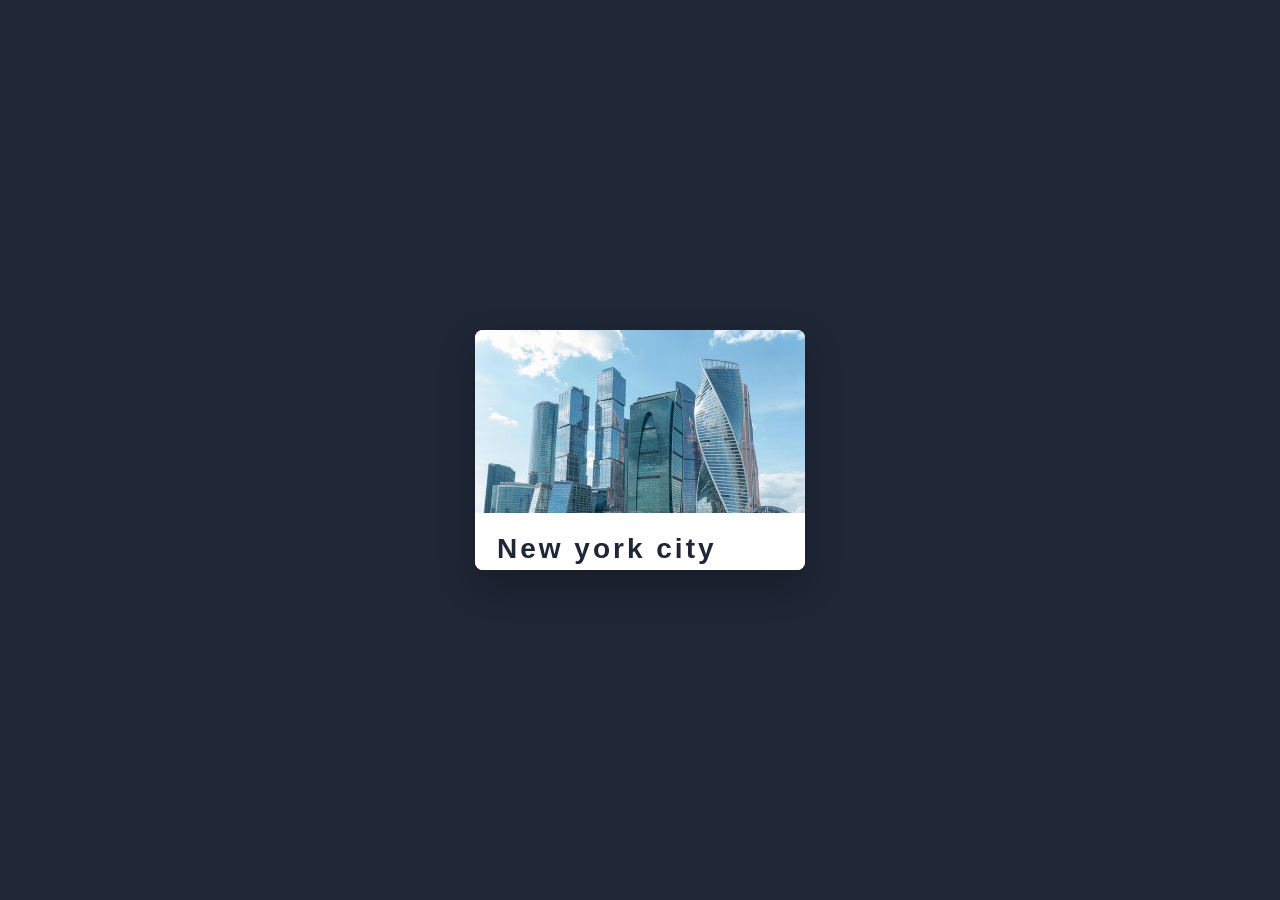
<file: card hover/index.html>
<!DOCTYPE html>
<html lang="en">
<head>
    <meta charset="UTF-8">
    <meta name="viewport" content="width=device-width, initial-scale=1.0">
    <title>Card Hover</title>
    <link rel="stylesheet" href="css\style.css">
</head>
<body>
<div class="card">

    <div class="img-box">
        <img src="images/high-rise-buildings-of-the-business-center-of-moscow-district-moscow-city-against-the-day-sky-with-clouds-photo.jpg" alt="">
    </div>

    <div class="content">
        <h1>New york city</h1>
          <hr>
        <p>
           join us for our Live infinity Session in beautiful New York City.
           This is a # day intensive Workshop Where you'll learn how to become
           a better version of...
        </p>

        <h2>Event Details</h2>
    </div>

</div>

</body>
</html>
</file>
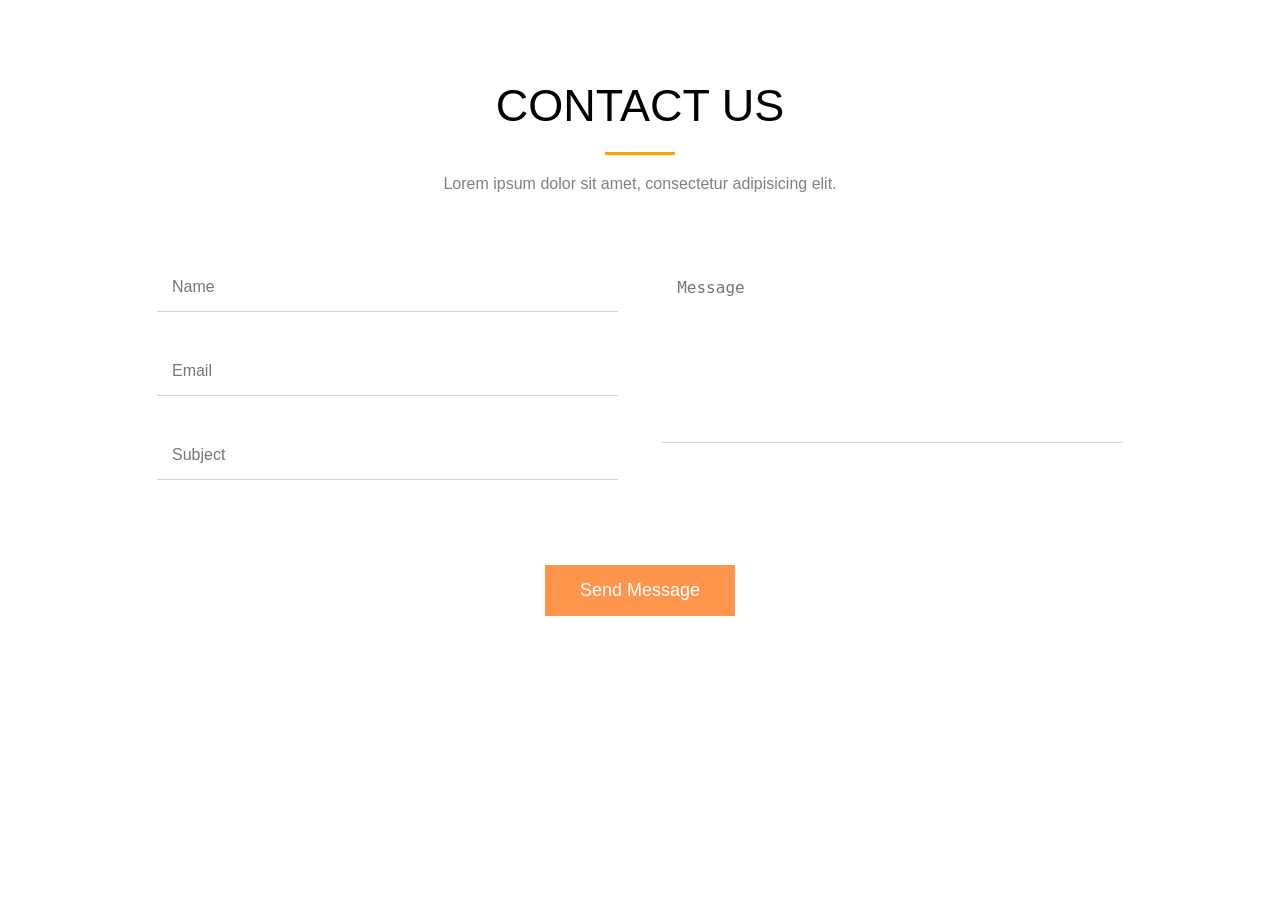
<file: Css Sections/index.html>
<!DOCTYPE html>
<html lang="en">

<head>
    <meta charset="UTF-8">
    <meta name="viewport" content="width=device-width, initial-scale=1.0">
    <title>Contact Us</title>

    <link rel="stylesheet" href="style.css">
</head>

<body>

    <div class="container">

        <h1>CONTACT US</h1>

        <div class="line"></div>

        <p>Lorem ipsum dolor sit amet, consectetur adipisicing elit.</p>

        <form>

            <div class="left">

                <input type="text" placeholder="Name">

                <input type="email" placeholder="Email">

                <input type="text" placeholder="Subject">

            </div>

            <div class="right">

                <textarea placeholder="Message"></textarea>

            </div>

            <div class="button">

                <button type="submit">Send Message</button>

            </div>

        </form>

    </div>

</body>

</html>
</file>
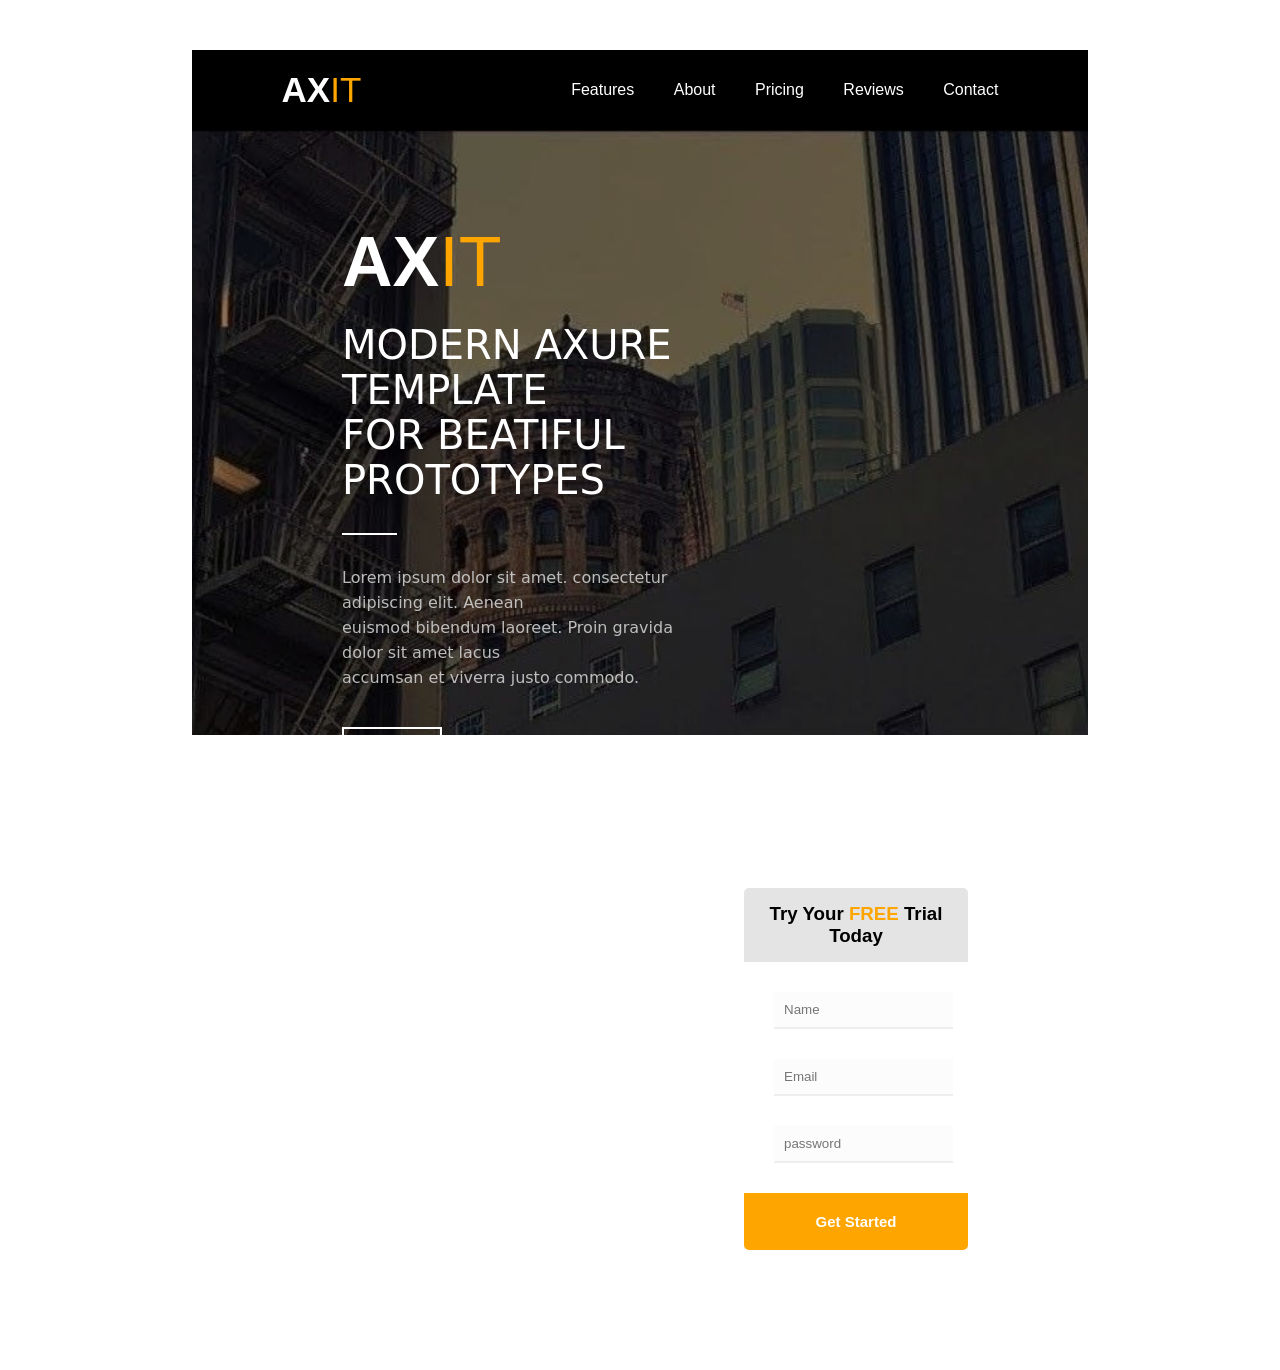
<file: Float/index.html>
<!DOCTYPE html>
<html lang="en">

<head>
    <meta charset="UTF-8">
    <meta name="viewport" content="width=device-width, initial-scale=1.0">
    <title>Document</title>
    <link rel="stylesheet" href="style.css">
</head>

<body>
    <section class="container">
        <header>
            <div class="logo">AX<span>IT</span></div>
            <nav>
                <a href="#">Features</a>
                <a href="#">About</a>
                <a href="#">Pricing</a>
                <a href="#">Reviews</a>
                <a href="#">Contact</a>
            </nav>

        </header>
        <section class="hero">
            <div class="content">
                <h1>AX</h1><span>IT</span></h1>
                <h2>MODERN AXURE TEMPLATE<br>
                    FOR BEATIFUL PROTOTYPES
                </h2>
                <hr>
                <p>
                    Lorem ipsum dolor sit amet. consectetur adipiscing elit. Aenean<br>
                    euismod bibendum laoreet. Proin gravida dolor sit amet lacus<br>
                    accumsan et viverra justo commodo.
                </p><br>
                <button>Download</button>

            </div>
        
        <div class="form">
            <h3>
                Try Your <span>FREE</span> Trial Today
            </h3>
            <input type="text" placeholder="Name">
            <input type="email" placeholder="Email">
            <input type="password" placeholder="password">
            <button>Get Started</button>
        </div></section>
    </section>
</body>

</html>
</file>
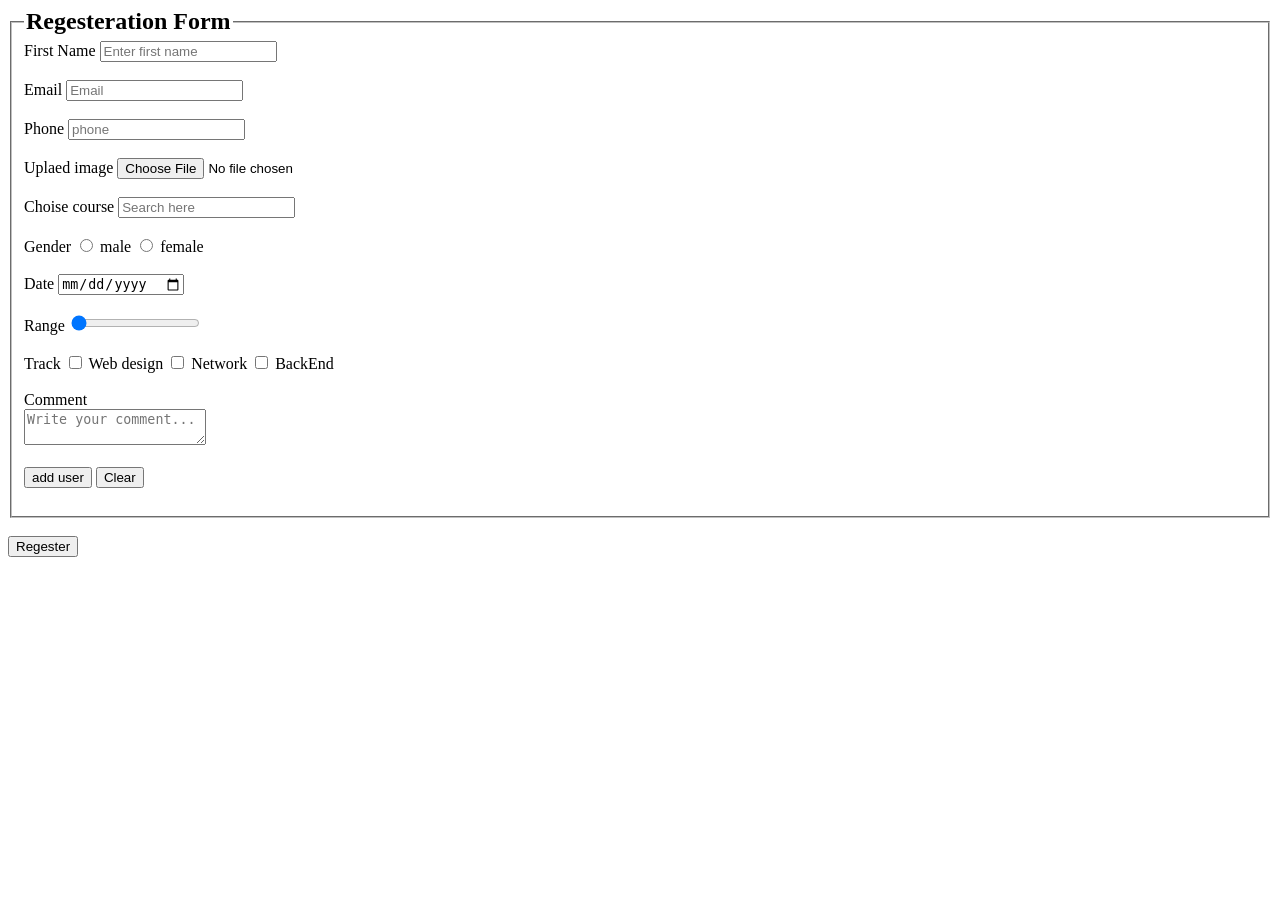
<file: HTML form/index.html>
<!DOCTYPE html>
<html lang="en">

<head>
    <meta charset="UTF-8">
    <meta name="viewport" content="width=device-width,,initial-scale=0.1">
    <title>Regesteration Form</title>
</head>

<body>
    <form>

        <fieldset>

            <legend style="font-size: 24px; font-weight:bold;">Regesteration Form</legend>
            <div>
                <label>First Name</label>
                <input type="text" name="firstName" placeholder="Enter first name">
            </div><br>
            <div>
                <label>Email</label>
                <input type="email" id="userEmail" name="Email" required autocomplete="on" placeholder="Email"
                    pattern="^[a-zA-z0-9._%+-]+@[a-zA-Z0-9.-]+\.[a-zA-z]{2,}$">
            </div><br>
            <div>
                <label>Phone</label>
                <input type="tel" name="phone" id="egypt-phone" pattern="^(010|011|015|012)[0-9]{8,}$" maxlength="11"
                    placeholder="phone">
            </div><br>
            <div>
                <label>Uplaed image</label>
                <input type="file" accept"image/png" required>
            </div><br>
            <div>
                <label for="Course-choice">Choise course</label>
                <input type="text" id="Course-choice" name="course" list="Courses-list" placeholder="Search here">
                <datalist id="Courses-list">
                    <option value="HTML & CSS"></option>
                    <option value="javaScript"></option>
                    <option value="Python"></option>
                </datalist>
            </div><br>
            <div>
                <label>Gender</label>
                <input type="radio" name="gender" value="male">
                <label>male</label>
                <input type="radio" name="gender" value="Female">
                <label>female</label>
            </div> <br>
            <div>
                <label>Date</label>
                <input type="date">
            </div><br>
            <div>
                <label>Range</label>
                <input type="range" name="range" min="100" step="5" value="50" max="200">
            </div><br>
            <div>
                <label>Track</label>
                <input type="checkbox" name="track" value="Web">
                <label>Web design</label>
                <input type="Checkbox" name="track" value="net">
                <label>Network</label>
                <input type="Checkbox" name="track" value="bk">
                <label>BackEnd</label>
            </div><br>

            <label>Comment</label>
            <div>
                <textarea name="comment" placeholder="Write your comment..." row="2" col="30"></textarea>
            </div><br>

            <div>
                <button type="button">add user</button>
                <button type="reset">Clear</button>
            </div><br>
        </fieldset><br>

        <button type="submit">Regester</button>

    </form>

</body>

</html>
</file>
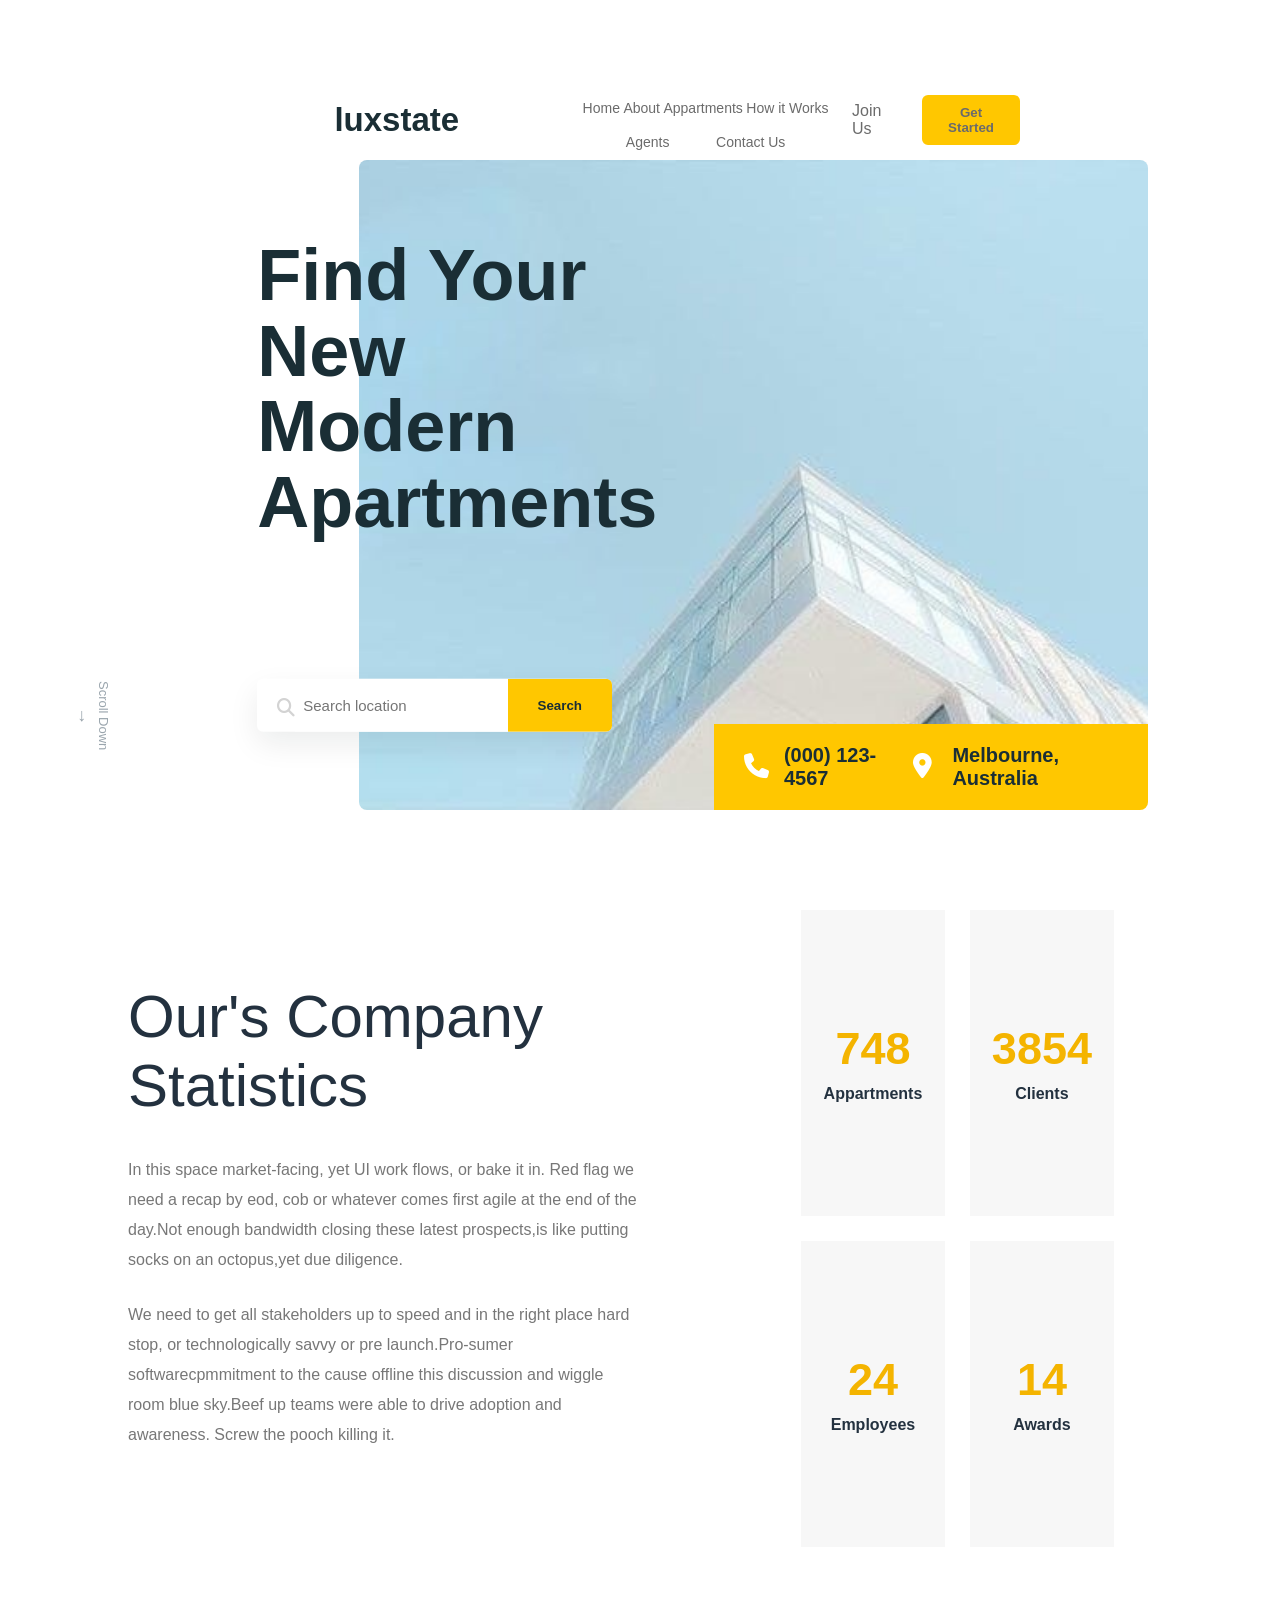
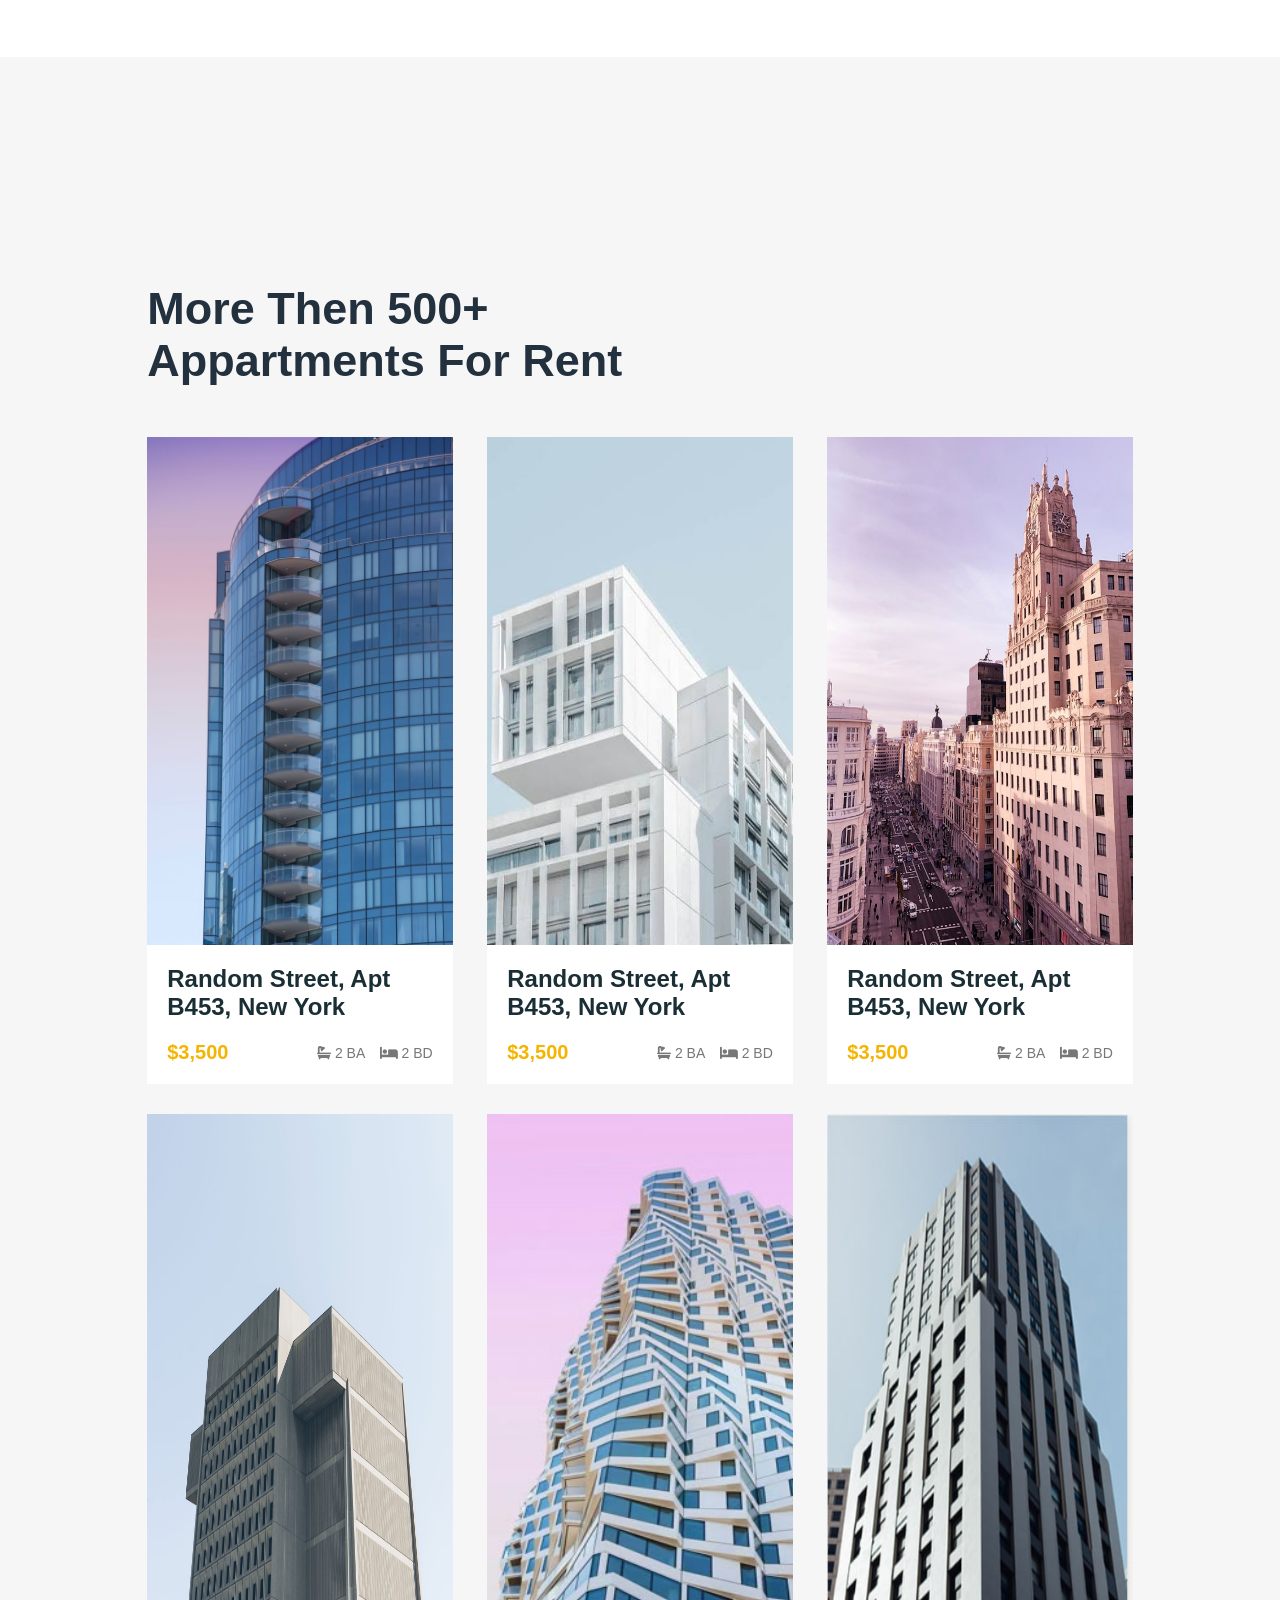
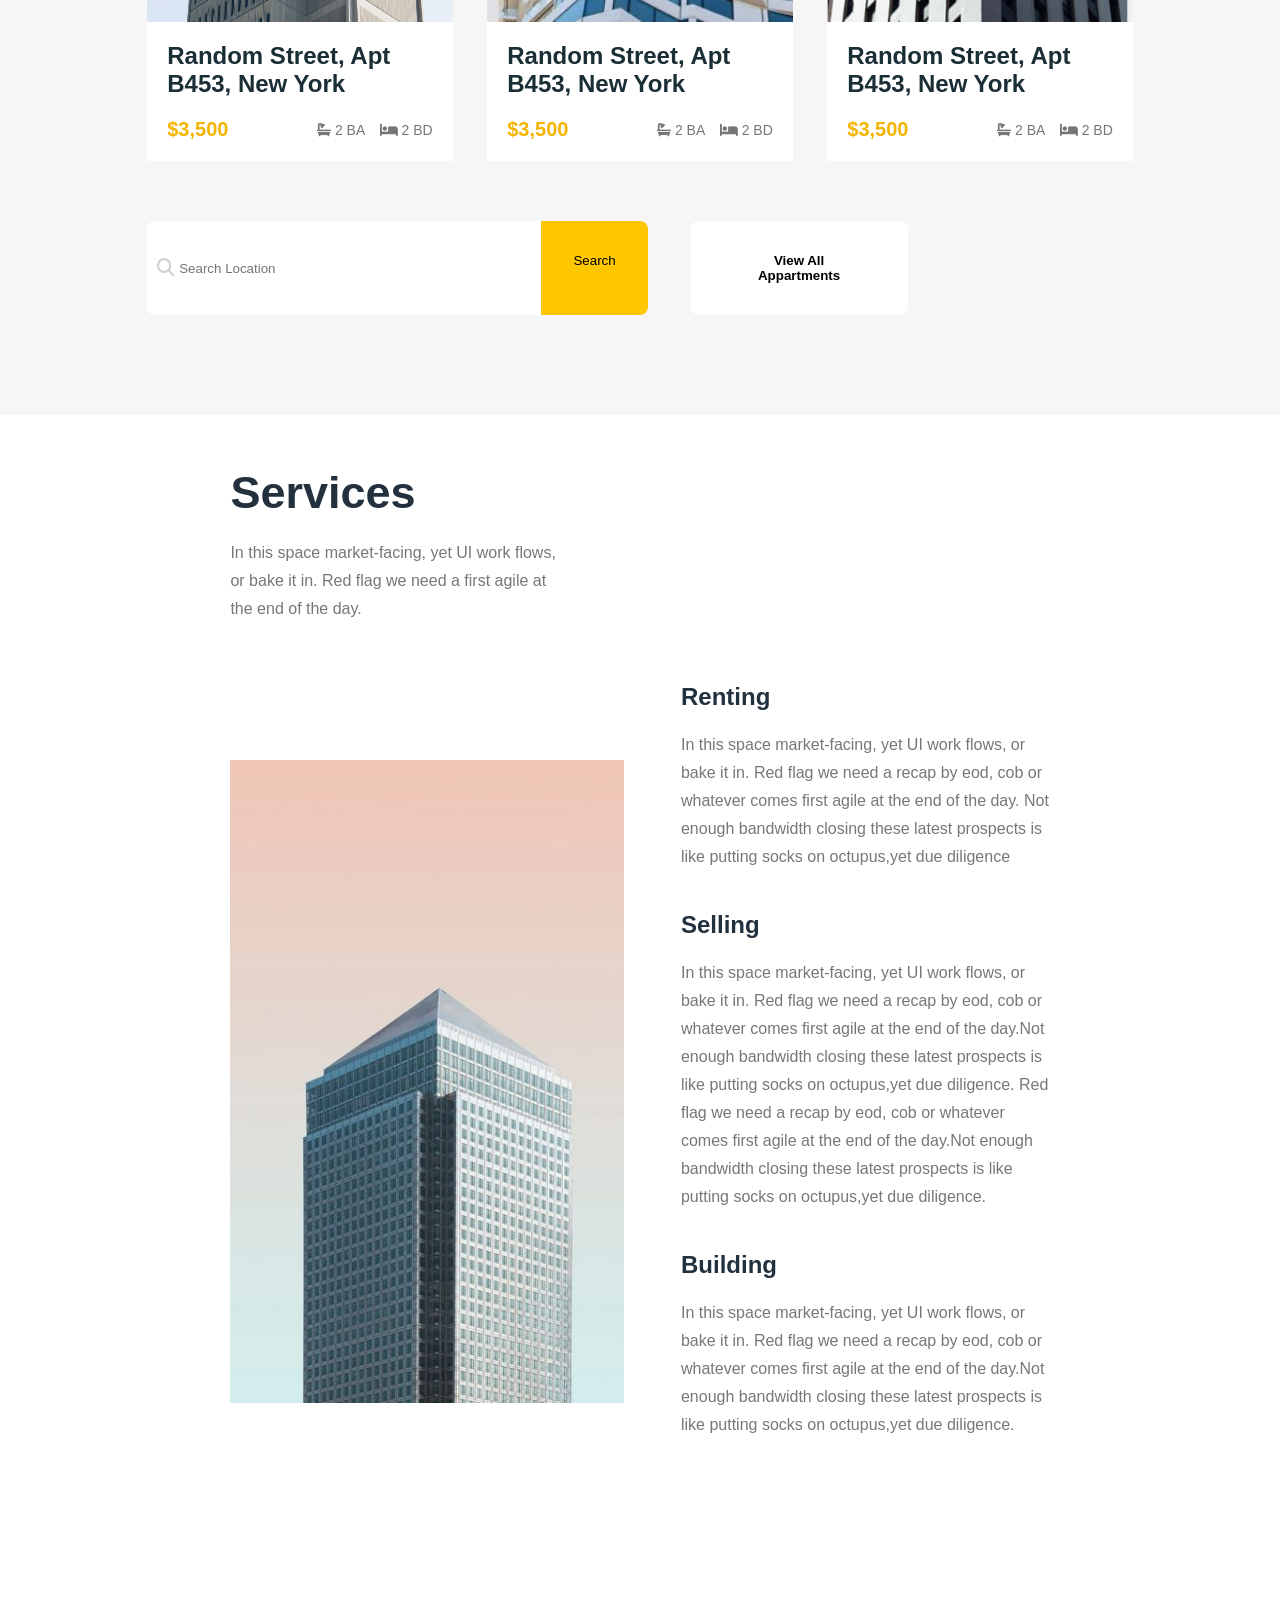
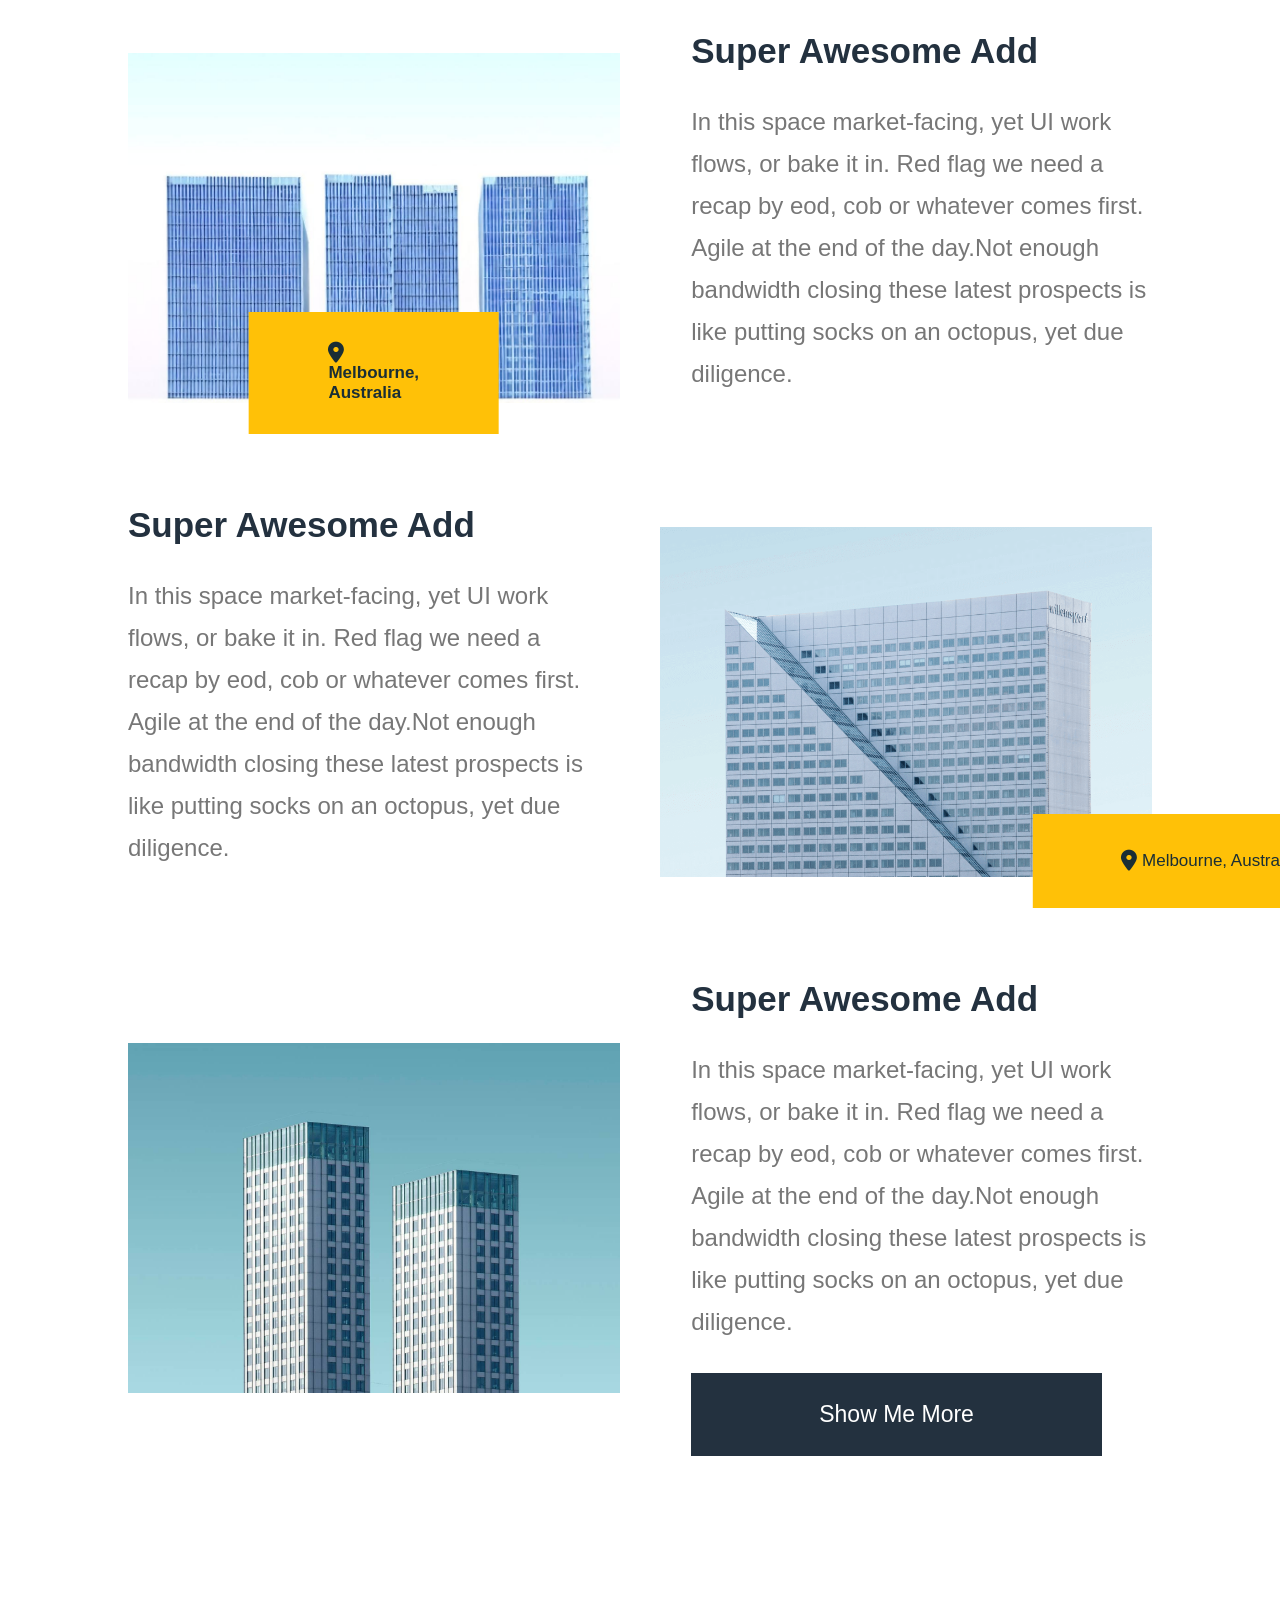
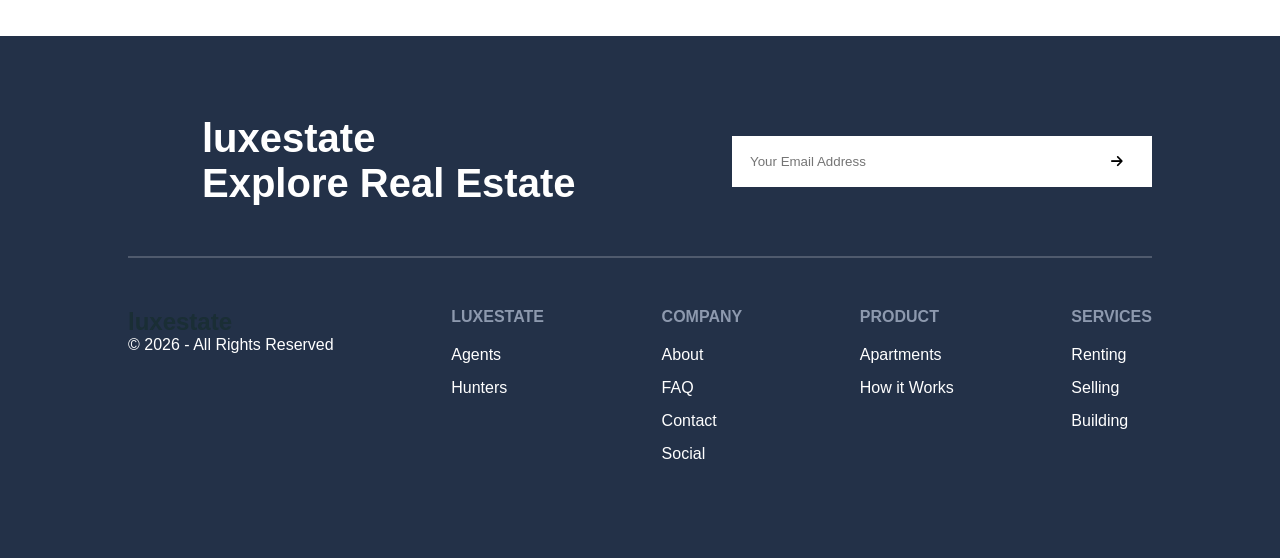
<file: luxstate position/index.html>
<!DOCTYPE html>
<html lang="en">

<head>
    <meta charset="UTF-8">
    <meta name="viewport" content="width=device-width, initial-scale=1.0">
    <title>luxstate</title>
    <link rel="stylesheet" href="https://cdnjs.cloudflare.com/ajax/libs/font-awesome/6.5.2/css/all.min.css">
    <link rel="stylesheet" href="Css/style.css">
</head>

<body>
    <header>
        <div class="heading">
            <div class="logo">
                <h2>luxstate</h2>
            </div>
            <nav>
                <ul>
                    <li><a href="#">Home</a></li>
                    <li><a href="#">About</a></li>
                    <li><a href="#">Appartments</a></li>
                    <li><a href="#">How it Works</a></li>
                    <li><a href="#">Agents</a></li>
                    <li><a href="#">Contact Us</a></li>
                </ul>
            </nav>
            <div class="start">
                <a href="#">Join Us</a>
                <button>Get Started</button>
            </div>
        </div>
    </header>

    <section class="container">

        <div class="image">
            <img src="images/photo_2026-07-14_23-24-27.jpg" alt="building image">
            <div class="info-bar">
                <div class="info-item">
                    <i class="fa-solid fa-phone fa-lg"></i>
                    <span>(000) 123-4567</span>
                </div>
                <div class="info-item">
                    <i class="fa-solid fa-location-dot fa-lg"></i>
                    <span>Melbourne, Australia</span>
                </div>
            </div>
        </div>

        <div class="content">
            <div class="text">
                <h1>Find Your New <br>Modern Apartments</h1>
            </div>
            <div class="search-box">
                <i class="fa-solid fa-magnifying-glass"></i>
                <input type="text" placeholder="Search location">
                <button>Search</button>
            </div>
        </div>

        <div class="scroll-down">
            <span>Scroll Down</span>
            <div class="arrow">↓</div>
        </div>
    </section>
    <section class="statistics">

        <div class="statistics-container">

            <div class="left">
                <h2>Our's Company <br> Statistics</h2>

                <p>
                    In this space market-facing, yet UI work flows, or bake it in.
                    Red flag we need a recap by eod, cob or whatever comes first
                    agile at the end of the day.Not enough bandwidth closing these
                    latest prospects,is like putting socks on an octopus,yet due diligence.
                </p>

                <p>
                    We need to get all stakeholders up to speed and in the right
                    place hard stop, or technologically savvy or pre launch.Pro-sumer
                    softwarecpmmitment to the cause offline this discussion and wiggle
                    room blue sky.Beef up teams were able to drive adoption and awareness.
                    Screw the pooch killing it.
                </p>
            </div>

            <div class="right">

                <div class="box">
                    <h3>748</h3>
                    <p>Appartments</p>
                </div>

                <div class="box">
                    <h3>3854</h3>
                    <p>Clients</p>
                </div>

                <div class="box">
                    <h3>24</h3>
                    <p>Employees</p>
                </div>

                <div class="box">
                    <h3>14</h3>
                    <p>Awards</p>
                </div>

            </div>

        </div>

    </section>
    <section class="apartments">

        <div class="container">

            <h2>More Then 500+ <br> Appartments For Rent</h2>

            <div class="cards">

                <div class="card">
                    <img src=" images\jude-beck-z_xw6LWRENQ-unsplash-676x1024.jpg" alt="">
                    <div class="card-info">
                        <h4>Random Street, Apt B453, New York</h4>

                        <div class="details">
                            <span class="price">$3,500</span>

                            <div class="icons">
                                <span><i class="fa-solid fa-bath"></i> 2 BA</span>
                                <span><i class="fa-solid fa-bed"></i> 2 BD</span>
                            </div>
                        </div>

                    </div>
                </div>

                <div class="card">
                    <img src="images\WhiteBuilding.jpg" alt="">
                    <div class="card-info">
                        <h4>Random Street, Apt B453, New York</h4>

                        <div class="details">
                            <span class="price">$3,500</span>

                            <div class="icons">
                                <span><i class="fa-solid fa-bath"></i> 2 BA</span>
                                <span><i class="fa-solid fa-bed"></i> 2 BD</span>
                            </div>
                        </div>

                    </div>
                </div>

                <div class="card">
                    <img src="images\2atbdq-alev-takil-TAW3H-7NV5k-unsplash.jpg" alt="">
                    <div class="card-info">
                        <h4>Random Street, Apt B453, New York</h4>

                        <div class="details">
                            <span class="price">$3,500</span>

                            <div class="icons">
                                <span><i class="fa-solid fa-bath"></i> 2 BA</span>
                                <span><i class="fa-solid fa-bed"></i> 2 BD</span>
                            </div>
                        </div>

                    </div>
                </div>
                <div class="card">
                    <img src="images\building-featured.jpg" alt="">
                    <div class="card-info">
                        <h4>Random Street, Apt B453, New York</h4>

                        <div class="details">
                            <span class="price">$3,500</span>

                            <div class="icons">
                                <span><i class="fa-solid fa-bath"></i> 2 BA</span>
                                <span><i class="fa-solid fa-bed"></i> 2 BD</span>
                            </div>
                        </div>

                    </div>
                </div>
                <div class="card">
                    <img src="images\c5286c29a8b486615e96620920398c41.jpg" alt="">
                    <div class="card-info">
                        <h4>Random Street, Apt B453, New York</h4>

                        <div class="details">
                            <span class="price">$3,500</span>

                            <div class="icons">
                                <span><i class="fa-solid fa-bath"></i> 2 BA</span>
                                <span><i class="fa-solid fa-bed"></i> 2 BD</span>
                            </div>
                        </div>

                    </div>
                </div>
                <div class="card">
                    <img src="images\photo_2026-07-16_14-26-11.jpg" alt="">
                    <div class="card-info">
                        <h4>Random Street, Apt B453, New York</h4>

                        <div class="details">
                            <span class="price">$3,500</span>

                            <div class="icons">
                                <span><i class="fa-solid fa-bath"></i> 2 BA</span>
                                <span><i class="fa-solid fa-bed"></i> 2 BD</span>
                            </div>
                        </div>

                    </div>
                </div>
            </div>

            <div class="buttom">
                <i class="fa-solid fa-magnifying-glass"></i>
                <input type="text" placeholder="Search Location">
                <button class="search">Search</button>

                <button class="view-btn">View All Appartments</button>

            </div>

        </div>

    </section>


<section class="services">

    <div class="services-container">

        <h2>Services</h2>

        <p class="services-text">
            In this space market-facing, yet UI work flows, or bake it in.
            Red flag we need a first agile at the end of the day.
        </p>

        <div class="services-content">

            <div class="services-image">
                <img src="images/12essentialiving-8bEUB1cOKwA-unsplash1-420x660.jpg" alt="">
            </div>

            <div class="services-info">

                <div class="service">
                    <h3>Renting</h3>

                    <p>
                        In this space market-facing, yet UI work flows, or bake it in.
                        Red flag we need a recap by eod, cob or whatever comes first
                        agile at the end of the day. Not enough bandwidth closing these latest
                        prospects is like putting socks on octupus,yet due diligence
                    </p>
                </div>

                <div class="service">
                    <h3>Selling</h3>

                    <p>
                        In this space market-facing, yet UI work flows, or bake it in.
                        Red flag we need a recap by eod, cob or whatever comes first
                        agile at the end of the day.Not enough bandwidth closing these 
                        latest prospects is like putting socks on octupus,yet due diligence.
                        Red flag we need a recap by eod, cob or whatever comes first agile at
                        the end of the day.Not enough bandwidth closing these latest prospects 
                        is like putting socks on octupus,yet due diligence.
                    </p>
                </div>

                <div class="service">
                    <h3>Building</h3>

                    <p>
                        In this space market-facing, yet UI work flows, or bake it in.
                        Red flag we need a recap by eod, cob or whatever comes first
                        agile at the end of the day.Not enough bandwidth closing these
                         latest prospects is like putting socks on octupus,yet due diligence.
                    </p>
                </div>

            </div>

        </div>

    </div>

</section>
<section class="awesome">

    <div class="container">

        
        <div class="awesome-row">

            <div class="awesome-image">
                <img src="images/photo_2026-07-17_15-27-03.jpg" alt="">

                <div class="location">
                    <i class="fa-solid fa-location-dot fa-lg"></i>
                    Melbourne, Australia
                </div>
            </div>

            <div class="awesome-text">
                <h2>Super Awesome Add</h2>

                <p>
                    In this space market-facing, yet UI work flows, or bake it in.
                    Red flag we need a recap by eod, cob or whatever comes first.
                    Agile at the end of the day.Not enough bandwidth closing these 
                    latest prospects is like putting socks on an octopus, yet due diligence.
                </p>
            </div>

        </div>


        <div class="awesome-row reverse">

            <div class="awesome-text">
                <h2>Super Awesome Add</h2>

                <p>
                    In this space market-facing, yet UI work flows, or bake it in.
                    Red flag we need a recap by eod, cob or whatever comes first.
                    Agile at the end of the day.Not enough bandwidth closing these 
                    latest prospects is like putting socks on an octopus, yet due diligence.
                </p>

            </div>

            <div class="awesome-image">
                <img src="images/Post-1.png" alt="">

                <div class="location-reverse">
                    <i class="fa-solid fa-location-dot fa-lg"></i>
                    Melbourne, Australia
                </div>
            </div>

        </div>

        
        <div class="awesome-row">

            <div class="awesome-image">
                <img src="images/simone-hutsch-_wpce-AsLxk-unsplash-uai-1600x1066.jpg" alt="">

            </div>

            <div class="awesome-text">
                <h2>Super Awesome Add</h2>

                <p>
                    In this space market-facing, yet UI work flows, or bake it in.
                    Red flag we need a recap by eod, cob or whatever comes first.
                    Agile at the end of the day.Not enough bandwidth closing these 
                    latest prospects is like putting socks on an octopus, yet due diligence.
                </p>
                 <a href="#">Show Me More</a>
            </div>

        </div>

    </div>

</section>
<footer>

    <div class="footer-container">

        <div class="footer-top">

            <div class="logo">
                <h2>luxestate <br>Explore Real Estate</h2>
            </div>

            <div class="subscribe">

                <input type="email" placeholder="Your Email Address">

                <button>
                    <i class="fa-solid fa-arrow-right"></i>
                </button>

            </div>

        </div>

        <hr>

        <div class="footer-bottom">

            <div class="column">

                <h2>luxestate</h2>

                <p>© 2026 - All Rights Reserved</p>

            </div>

            <div class="column">

                <h4>LUXESTATE</h4>

                <a href="#">Agents</a>
                <a href="#">Hunters</a>

            </div>

            <div class="column">

                <h4>COMPANY</h4>

                <a href="#">About</a>
                <a href="#">FAQ</a>
                <a href="#">Contact</a>
                <a href="#">Social</a>


            </div>

            <div class="column">

                <h4>PRODUCT</h4>

                <a href="#">Apartments</a>
                <a href="#">How it Works</a>

            </div>

            <div class="column">

                <h4>SERVICES</h4>

                <a href="#">Renting</a>
                <a href="#">Selling</a>
                <a href="#">Building</a>

            </div>

        </div>

    </div>

</footer>

</body>

</html>
</file>
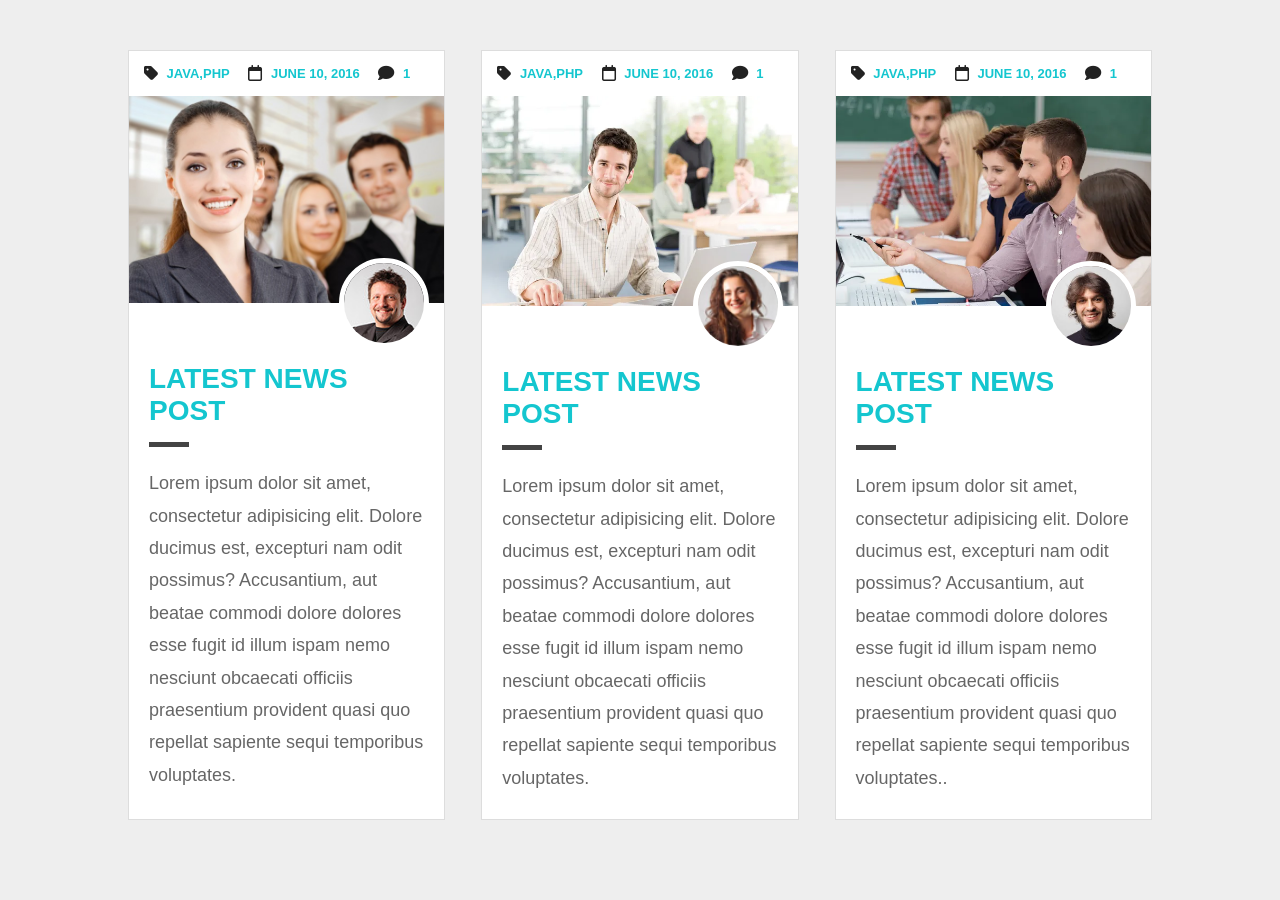
<file: position task/index.html>
<!DOCTYPE html>
<html lang="en">
<head>
    <meta charset="UTF-8">
    <meta name="viewport" content="width=device-width, initial-scale=1.0">
    <link rel="stylesheet" href="https://cdnjs.cloudflare.com/ajax/libs/font-awesome/6.7.2/css/all.min.css" integrity="sha512-..." crossorigin="anonymous" referrerpolicy="no-referrer" />
    <link rel="stylesheet" href="Css\style.css">
    <title>position</title>
</head>
<body>
    <section class="news">

    <div class="card">

        <div class="card-header">

            <div class="info">
                <span><i class="fa-solid fa-tag fa-lg"></i> JAVA,PHP</span>
                <span><i class="fa-regular fa-calendar fa-lg"></i> JUNE 10, 2016</span>
                <span><i class="fa-solid fa-comment fa-lg"></i> 1</span>
            </div>

            <img src="images/img_9-700x460.jpg" alt="">

             <img class="person" src="images/1.jpg" alt="">

           
        </div>

        <div class="card-body">

            <h2>LATEST NEWS POST</h2>

            <div class="line"></div>

            <p>
                Lorem ipsum dolor sit amet, consectetur adipisicing elit.
                Dolore ducimus est, excepturi nam odit possimus?
                Accusantium, aut beatae commodi dolore dolores esse fugit id
                illum ispam nemo nesciunt obcaecati officiis praesentium provident 
                quasi quo repellat sapiente sequi temporibus voluptates.
            </p>

        </div>

    </div>
 <div class="card">

        <div class="card-header">

            <div class="info">
                <span><i class="fa-solid fa-tag fa-lg"></i> JAVA,PHP</span>
                <span><i class="fa-regular fa-calendar fa-lg"></i> JUNE 10, 2016</span>
                <span><i class="fa-solid fa-comment fa-lg"></i> 1</span>
            </div>

            <img src="images/depositphotos_5879578-stock-photo-portrait-of-young-businessman-with.jpg" alt="">

             <img class="person" src="images/ava-course-01.png" alt="">
        </div>

        <div class="card-body">

            <h2>LATEST NEWS POST</h2>

            <div class="line"></div>

            <p>
                Lorem ipsum dolor sit amet, consectetur adipisicing elit.
                Dolore ducimus est, excepturi nam odit possimus?
                Accusantium, aut beatae commodi dolore dolores esse fugit id
                illum ispam nemo nesciunt obcaecati officiis praesentium provident 
                quasi quo repellat sapiente sequi temporibus voluptates.
            </p>

        </div>

    </div>
 <div class="card">

        <div class="card-header">

            <div class="info">
                <span><i class="fa-solid fa-tag fa-lg"></i> JAVA,PHP</span>
                <span><i class="fa-regular fa-calendar fa-lg"></i> JUNE 10, 2016</span>
                <span><i class="fa-solid fa-comment fa-lg"></i> 1</span>
            </div>

            <img src="images/depositphotos_31317779-stock-photo-university-students-studying-together.jpg" alt="">

             <img class="person" src="images/images.jpg" alt="">
        </div>

        <div class="card-body">

            <h2>LATEST NEWS POST</h2>

            <div class="line"></div>

            <p>
               Lorem ipsum dolor sit amet, consectetur adipisicing elit.
                Dolore ducimus est, excepturi nam odit possimus?
                Accusantium, aut beatae commodi dolore dolores esse fugit id
                illum ispam nemo nesciunt obcaecati officiis praesentium provident 
                quasi quo repellat sapiente sequi temporibus voluptates..
            </p>

        </div>

    </div>

   

</section>
</body>
</html>
</file>
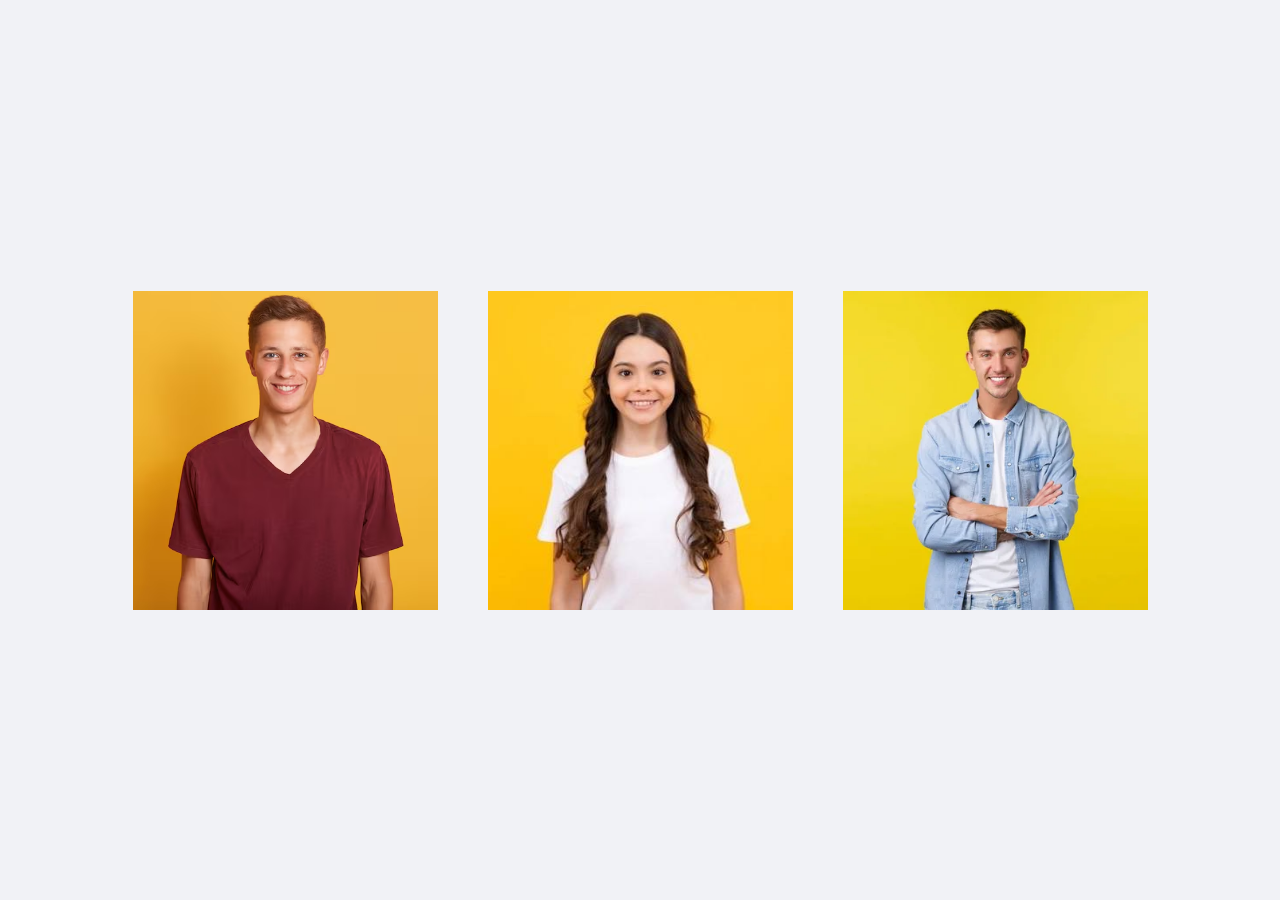
<file: Animation/card hover4/index.html>
<!DOCTYPE html>
<html lang="en">
<head>
    <meta charset="UTF-8">
    <meta name="viewport" content="width=device-width, initial-scale=1.0">
    <title>Profile Cards Hover Effect</title>
    <link rel="stylesheet" href="css\style.css">
</head>
<body>

    <div class="cards-container">
     
        <div class="profile-card">
            <img src=" images/close-up-portrait-smiling-handsome-man-with-blond-hair-wearing-burgunde-casual-t-shirt-standing_176532-9610.avif" alt="Karan Singh">
            <div class="info">
                <h3>Karan Singh</h3>
                <p>Graphic Designer</p>
            </div>
        </div>

        
        <div class="profile-card">
             <img src=" images/images.jpg" alt="Karan Singh">
images            <div class="info">
                <h3>Dolly Seth</h3>
                <p>Digital Marketing</p>
            </div>
        </div>

        
        <div class="profile-card">
            <img src="images\depositphotos_388810058-stock-photo-portrait-of-handsome-happy-caucasian.jpg" alt="Aakash Agrawal">
            <div class="info">
                <h3>Aakash Agrawal</h3>
                <p>Chartered Accountant</p>
            </div>
        </div>
    </div>

</body>
</html>
</file>
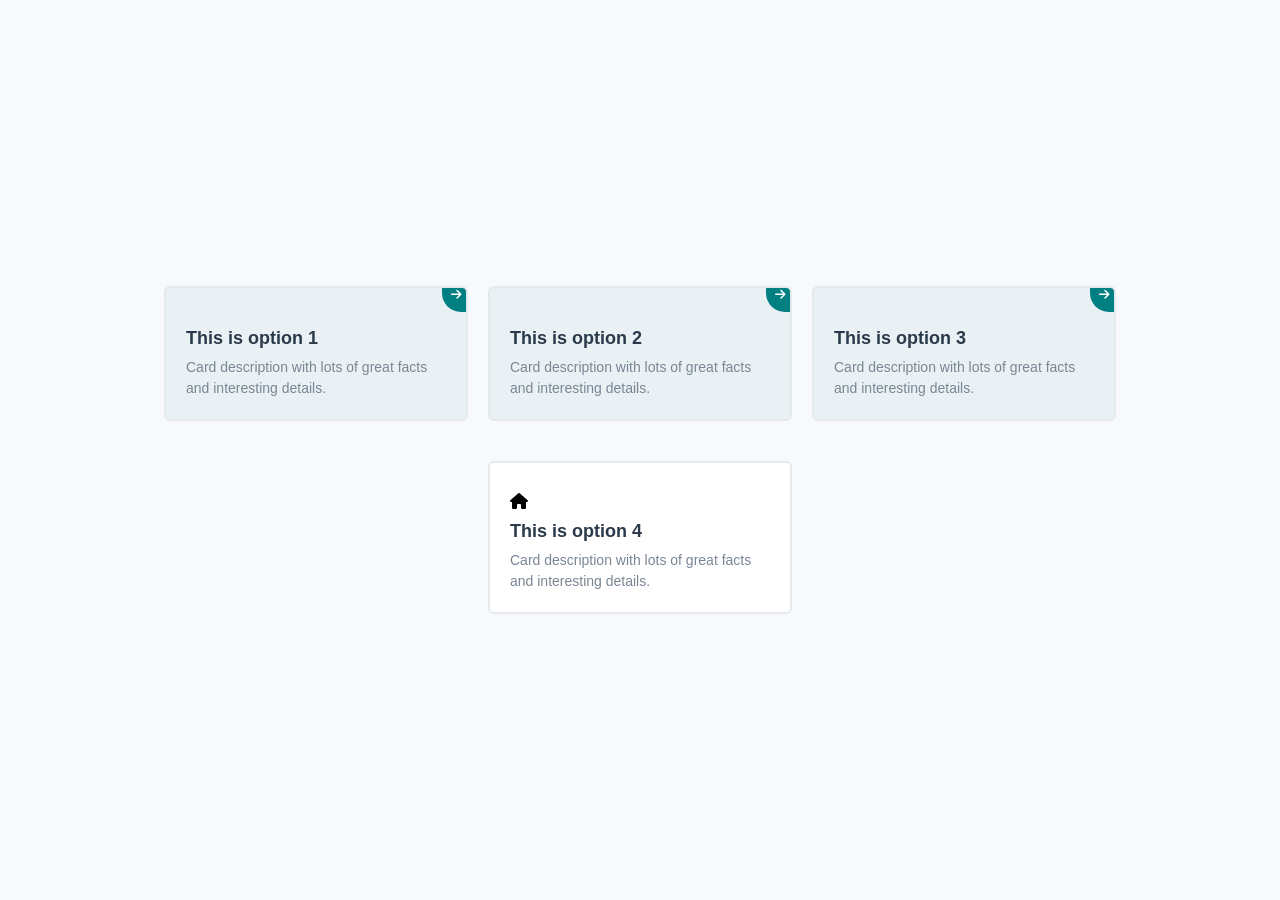
<file: Animation/green card hover/index.html>
<!DOCTYPE html>
<html lang="en">

<head>
    <meta charset="UTF-8">
    <meta name="viewport" content="width=device-width, initial-scale=1.0">
    <title>Card Hover Effects</title>
    <link rel="stylesheet" href="https://cdnjs.cloudflare.com/ajax/libs/font-awesome/6.7.2/css/all.min.css">
    <link rel="stylesheet" href="css\style.css">
</head>

<body>


    <div class="row">

        <div class="card card-1">
            <div class="arrow-icon"> <i class="fa-solid fa-arrow-right"></i></div>
            <h3>This is option 1</h3>
            <p>Card description with lots of great facts and interesting details.</p>
        </div>


        <div class="card card-2">
            <div class="arrow-icon"><i class="fa-solid fa-arrow-right"></i></div>
            <h3>This is option 2</h3>
            <p>Card description with lots of great facts and interesting details.</p>
        </div>


        <div class="card card-3">
            <div class="arrow-icon"><i class="fa-solid fa-arrow-right"></i></div>
            <h3>This is option 3</h3>
            <p>Card description with lots of great facts and interesting details.</p>
        </div>
    </div>


    <div class="row">

        <div class="card card-4">
            <div class="house-icon"><i class="fa-solid fa-house"></i>

            </div>
            <div class="arrow-icon"><i class="fa-solid fa-arrow-right"></i></div>
            <h3>This is option 4</h3>
            <p>Card description with lots of great facts and interesting details.</p>
        </div>
    </div>

</body>

</html>
</file>
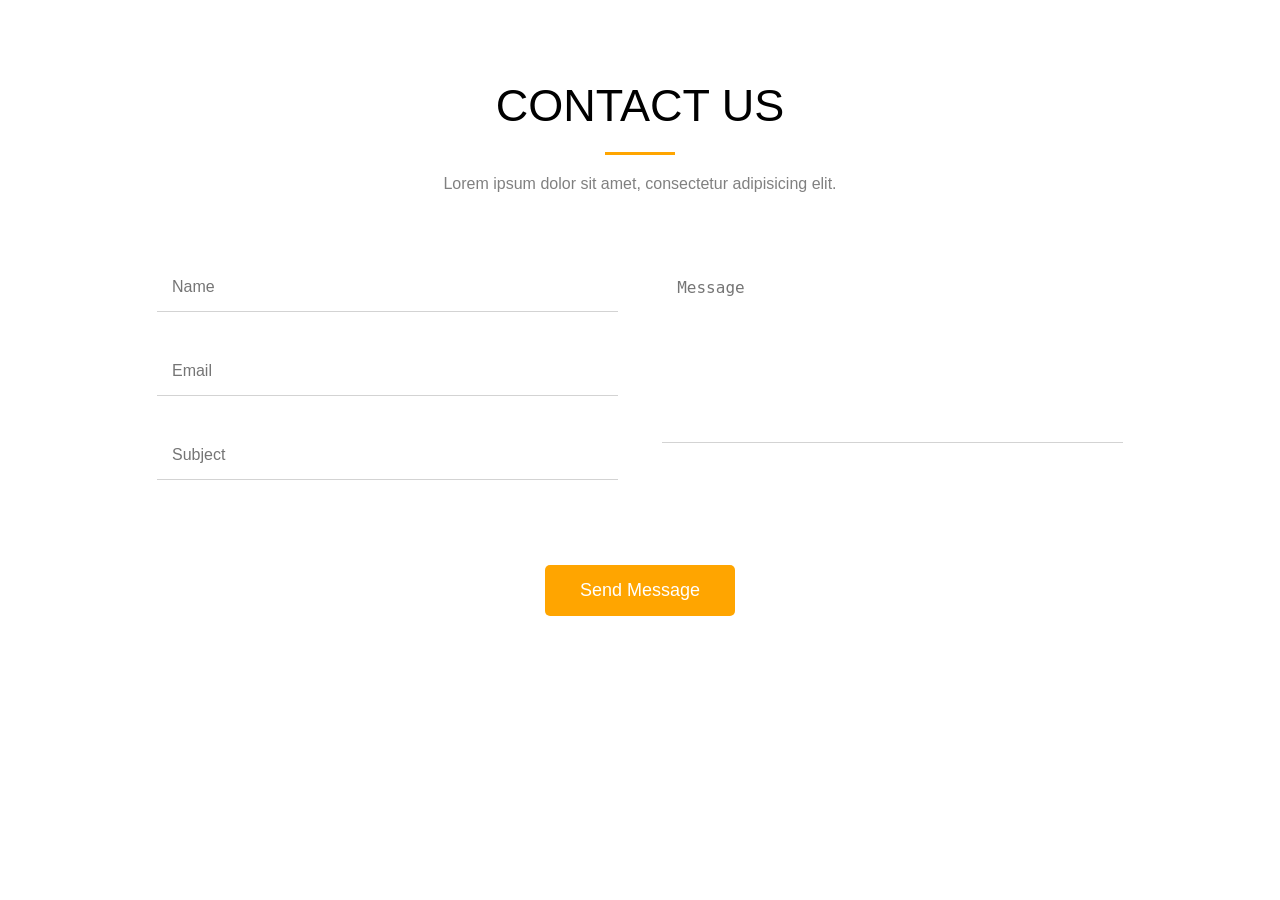
<file: Css Sections/contact us/index.html>
<!DOCTYPE html>
<html lang="en">

<head>
    <meta charset="UTF-8">
    <meta name="viewport" content="width=device-width, initial-scale=1.0">
    <title>Document</title>
    <link rel="stylesheet" href="style.css">
</head>

<body>
    <section class="contact">

        <h1>CONTACT US</h1>
        <div class="line"></div>
        <p>Lorem ipsum dolor sit amet, consectetur adipisicing elit.</p>
        <form>
            <div class="left">
                <input type="text" name="name" placeholder="Name">
                <input type="email" name="email" placeholder="Email">
                <input type="text" name="subject" placeholder="Subject">
            </div>
            <div class="right">
                <textarea placeholder="Message"></textarea>
            </div>
            <div class="btn">
                <button>Send Message</button>
            </div>
        </form>
    </section>
</body>

</html>
</file>
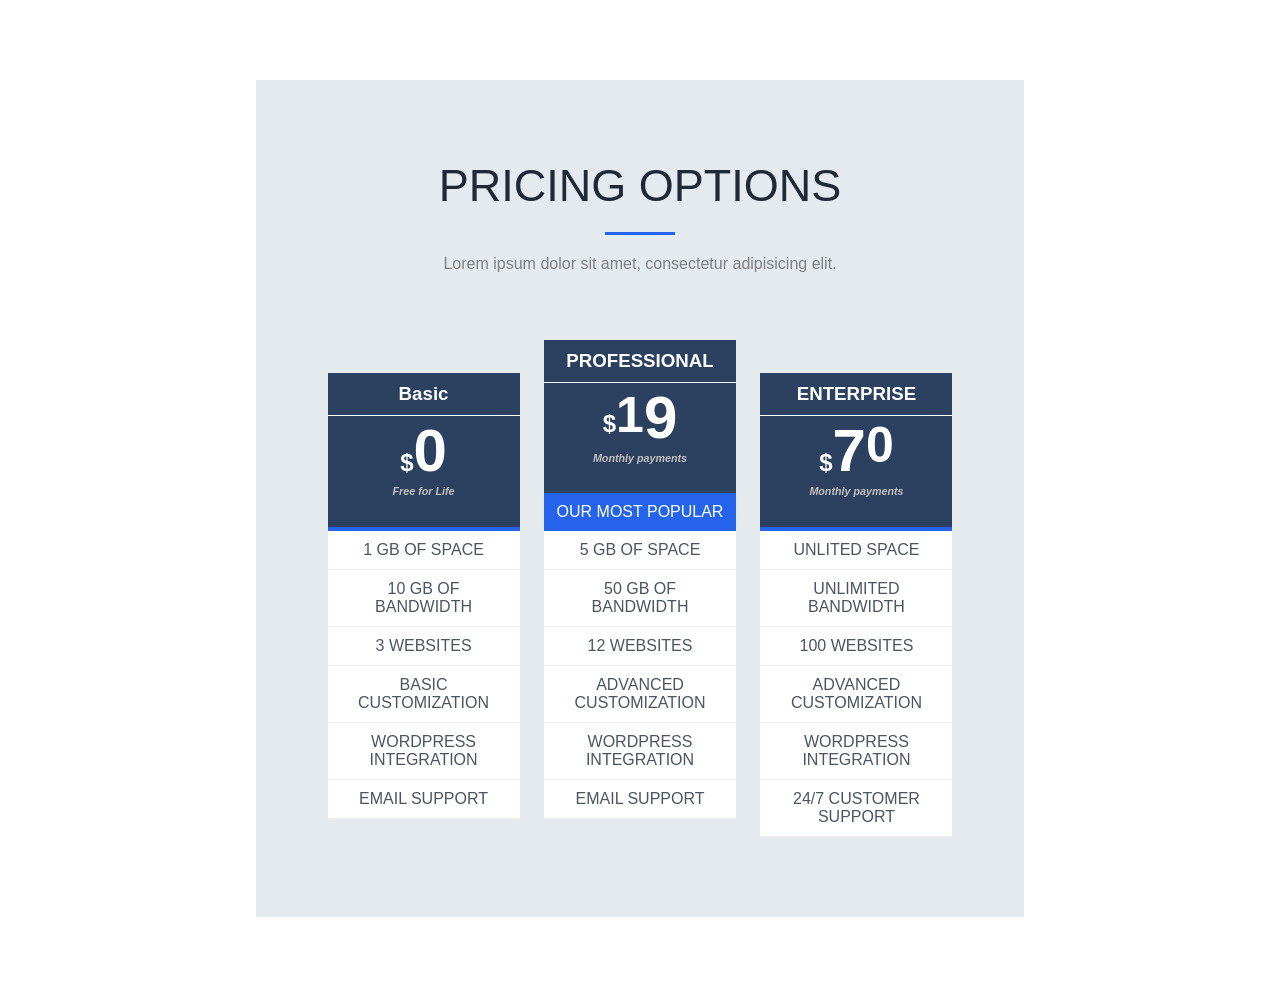
<file: Css Sections/pricse/index.html>
<!DOCTYPE html>
<html lang="en">

<head>
    <meta charset="UTF-8">
    <meta name="viewport" content="width=device-width, initial-scale=1.0">
    <title>Document</title>
    <link rel="stylesheet" href="style.css">
</head>

<body>
    <section class="container">
        <h1 class="header">PRICING OPTIONS</h1>
        <div class="line"></div>
        <p>Lorem ipsum dolor sit amet, consectetur adipisicing elit.</p>
        <div class="cards">
            <div class="card">
                <div class="left">
                    <h3>Basic</h3>
                </div>
                <div class="left-price">
                    <h1>
                        <strong>$</strong><span class="d"><strong>0</strong></span>
                    </h1>
                    <h6>Free for Life</h6>
                </div>
                <div class="list">
                    <ul>
                        <li>1 GB OF SPACE</li>
                        <li>10 GB OF BANDWIDTH</li>
                        <li>3 WEBSITES</li>
                        <li>BASIC CUSTOMIZATION</li>
                        <li>WORDPRESS INTEGRATION</li>
                        <li>EMAIL SUPPORT</li>
                    </ul>
                </div>
            </div>
            <div class="professional">
                <div class="center">
                    <h3>PROFESSIONAL</h3>
                </div>
                <div class="center-price">
                    <h1>
                        <strong>$</strong><span class="b"><strong>1</strong></span><sub><span class="c"><strong>9</strong></span></sub>
                    </h1>
                    <h6>Monthly payments</h6>
                </div>
                <div class="center-A">
                    OUR MOST POPULAR
                </div>
                <div class="list">
                    <ul>
                        <li>5 GB OF SPACE</li>
                        <li>50 GB OF BANDWIDTH</li>
                        <li>12 WEBSITES</li>
                        <li>ADVANCED CUSTOMIZATION</li>
                        <li>WORDPRESS INTEGRATION</li>
                        <li>EMAIL SUPPORT</li>
                    </ul>
                </div>

            </div>
            <div class="card">
                <div class="right">
                    <h3>ENTERPRISE</h3>
                </div>
                <div class="right-price">
                    <h1>
                        <strong>$</strong><span class="f"><strong>7</strong></span><sup><span class="g"><strong>0</strong></span></sup>
                    </h1>
                    <h6>Monthly payments</h6>
                </div>
                <div class="list">
                    <ul>
                        <li>UNLITED SPACE</li>
                        <li>UNLIMITED BANDWIDTH</li>
                        <li> 100 WEBSITES</li>
                        <li>ADVANCED CUSTOMIZATION</li>
                        <li>WORDPRESS INTEGRATION</li>
                        <li>24/7 CUSTOMER SUPPORT</li>
                    </ul>
                </div>
            </div>
        </div>
    </section>
</body>

</html>
</file>
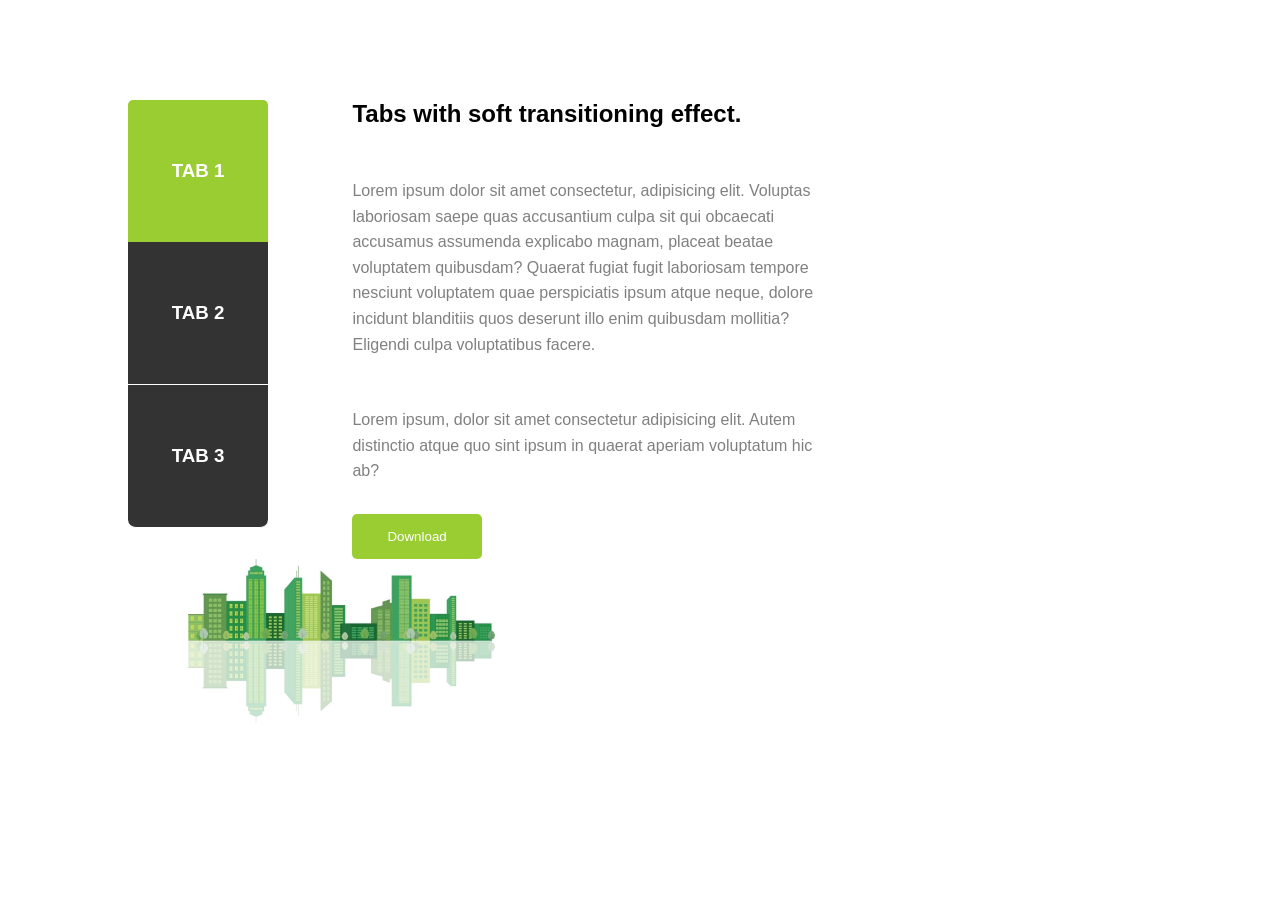
<file: Css Sections/reflection building/index.html>
<!DOCTYPE html>
<html lang="en">

<head>
    <meta charset="UTF-8">
    <meta name="viewport" content="width=device-width, initial-scale=1.0">
    <title>Document</title>
    <link rel="stylesheet" href="style.css">
</head>

<body>
    <section class="left">
        <div class="tabs">
            <div class="tab active">
                <h3>TAB 1</h3>
            </div>
            <div class="tab 2">
                <h3>TAB 2</h3>
            </div>
            <div class="tab a">
                <h3>TAB 3</h3>
            </div>
        </div>
        <div class="title">
            <h2>Tabs with soft transitioning effect.</h2>
            <p>Lorem ipsum dolor sit amet consectetur, adipisicing elit. Voluptas laboriosam saepe quas accusantium
                culpa sit qui obcaecati accusamus assumenda explicabo magnam, placeat beatae voluptatem quibusdam?
                Quaerat fugiat fugit laboriosam tempore nesciunt voluptatem quae perspiciatis ipsum atque neque,
                dolore
                incidunt blanditiis quos deserunt illo enim quibusdam mollitia? Eligendi culpa voluptatibus facere.
            </p>

            <p>Lorem ipsum, dolor sit amet consectetur adipisicing elit. Autem distinctio atque quo sint ipsum in
                quaerat aperiam voluptatum hic ab?
            </p>
            <button>Download</button>
            </div>
            <div class="image">
                <img class="city" src="city.jpg" alt="city">
                <img  class="reflection" src="city.jpg" alt="reflect">
            </div>


    </section>


</html>
</file>
<file: Css Sections/style.css>
* {
    margin: 0;
    padding: 0;
    box-sizing: border-box;
}

body {
    font-family: Arial, sans-serif;
    background-color: white;
}

.container {
    width: 80%;
    margin: 80px auto;
    text-align: center;
}

h1 {
    font-size: 45px;
    font-weight: normal;
}

.line {
    width: 70px;
    height: 3px;
    background-color: orange;
    margin: 20px auto;
}

p {
    color: gray;
    margin-bottom: 70px;
}

.left {
    width: 45%;
    display: inline-block;
    vertical-align: top;
}

.right {
    width: 45%;
    display: inline-block;
    vertical-align: top;
    margin-left: 40px;
}

input {
    width: 100%;
    border: none;
    border-bottom: 1px solid lightgray;
    padding: 15px;
    margin-bottom: 35px;
    font-size: 16px;
    outline: none;
}

textarea {
    width: 100%;
    height: 180px;
    border: none;
    border-bottom: 1px solid lightgray;
    padding: 15px;
    resize: none;
    font-size: 16px;
    outline: none;
}

.button {
    margin-top: 50px;
}

button {
    background-color: #ff944d;
    color: white;
    border: none;
    padding: 15px 35px;
    font-size: 18px;
    cursor: pointer;
}

button:hover {
    background-color: #ff7a22;
}
</file>
<file: Float/style.css>
* {
    margin: 0;
    padding: 0;
    box-sizing: border-box;
}

body {
    font-family: Arial, Helvetica, sans-serif;
}

.container {
    width: 70%;
    margin: 50px auto;

}

header {
    height: 80px;
    background-color: black;
    display: flex;
    justify-content: space-between;
    align-items: center;
    padding: 0 10%
}

.logo {
    color: white;
    font-size: 35px;
    font-weight: bold;
}

.logo span {
    color: orange;
    font-weight: lighter
}

a {
    color: white;
    margin-left: 35px;
    text-decoration: none;
}

.hero {
    background-image: linear-gradient(rgba(0, 0, 0, 0.20),rgba(0, 0, 0, 0.20)),
        url(BackGround.jpg);
    box-sizing: border-box;
    background-position: center;
    background-size: cover;
    height: calc(75vh - 70px);

}

.content {
    width: 40%;
    color: white;
    line-height: 45px;
    float: left;
    
    display: block;
    margin-top: 110px;
    margin-left: 150px;
}

.content h1 {
    font-size: 70px;
    font-weight: bold;
    display: inline-block;

}

.content span {
    font-weight: lighter;
    color: orange;
    font-size: 70px;
}

.content h2 {
    font-size: 40px;
    font-weight: lighter;
    margin: 20px 0;
    font-family: system-ui, -apple-system, BlinkMacSystemFont, 'Segoe UI', Roboto, Oxygen, Ubuntu, Cantarell, 'Open Sans', 'Helvetica Neue', sans-serif;
}

hr {
    width: 55px;
    height: 2px;
    background-color: white;
    border: none;
    margin: 30px 0;
}

.content p {
    font-family: system-ui, -apple-system, BlinkMacSystemFont, 'Segoe UI', Roboto, Oxygen, Ubuntu, Cantarell, 'Open Sans', 'Helvetica Neue', sans-serif;
    overflow: auto;
    line-height: 25px;
    display: inline-block;
    color: rgba(211, 211, 211, 0.88);
}

.content button {
    width: 100px;
    border: 2px solid ;
    color: white;
    background: transparent;
    padding: 10px;
    margin-top: 20px;
    font-weight: bold;
}

.form {
    width: 25%;
    background-color: white;
    float: right;
    border-radius: 5px;
    overflow:hidden;
    margin:120px;
}

.form h3 {
    width: 100%;
    text-align: center;
    padding: 15px;
    background-color:rgba(211, 211, 211, 0.616)
}

.form span {
    color: orange;
}

.form input {
    width: 80%;
    display: block;
    border: none;
    border-bottom: 2px solid #ddd;
    border-color: rgb(239, 238, 238);
    background-color: rgba(232, 231, 231, 0.13);
    padding: 10px;
    margin-top: 30px;
    margin: 30px ;

}

.form button {
    width: 100%;
    background-color: orange;
    padding: 20px;
    color:white;
    text-align: center;
    border: none;
    font-size: 15px;
    font-weight:bold


}
</file>
<file: luxstate position/Css/style.css>
*{
    margin:0;
    padding:0;
    box-sizing: border-box;
}
body{
    font-family: Arial, Helvetica, sans-serif;
    background-color: #ffffff;
    color: #1a2e35;
}
header{
    width:80%;
    margin:auto;
}
.heading{
    background-color: white;
    width:80%;
    margin:80px auto 0;
    height: 80px;
    display: flex;
    justify-content: space-between;
    align-items: center;
    padding: 0 30px;
    gap: 20px;
}
.logo{
    font-weight: 600;
    font-size: 22px;
    color: #1a2e35;
    margin-left:74px;
}
nav{
    width:37%;
    margin-left: 100px;
}
nav ul{
    list-style: none;
    margin:0;
    display:flex;
    flex-wrap:wrap;
    align-items:center;
    justify-content:space-evenly;
    font-size: 30px;
}

nav a{
    text-decoration: none;
    color: #6b6b6b;
    font-size:14px;

}
.start{
    margin-left: auto;
    display:flex;
    align-items:center;
    gap:25px;
}
.start a{
    color: #6b6b6b;
    text-decoration: none;
}
.start button{
    border:none;
    padding:10px 18px;
    color: #6b6b6b;
    background-color: #ffc700;
    border-radius: 6px;
    cursor:pointer;
    font-weight:600;
}

.container{
    width:80%;
    margin:40px auto;
    position: relative;
    overflow: visible;
    
}
.image{
    width:80%;
    height: 650px;
    position: relative;
    left:21.5%;
    border-radius: 8px;
    overflow: hidden;
    background: #dfeff6;
}
.image img{
    width:100%;
    height: 100%;
    object-fit: cover;
    display:block;
}


.content{
    position: absolute;
    top: 50%;
    left: 110px;
    transform: translateY(-50%);
    width: 48%;
    z-index: 3;
}
.text h1{
    font-size: 72px;
    line-height: 1.05;
    color:#1a2e35;
    margin-bottom: 30px;
    font-weight:700
}

.search-box{
    display: flex;
    width: 75%;
    background: #fff;
    box-shadow: 0 12px 30px rgba(10, 20, 30, 0.08);
    border-radius: 6px;
    overflow: hidden;
    margin-top: 139px;
}
.search-box input{
    flex:1;
    padding:18px 8px;
    border:none;
    outline:none;
    font-size:15px;
    color:#6b6b6b;
}
.search-box button{
    padding:16px 30px;
    border:none;
    background-color: #ffc700;
    font-weight:600;
    cursor:pointer;
    color:#1a2e35;
}
 .search-box i{
    color:lightgray;
    font-size:18px;
    padding-top:20px;
    padding-left:20px;
}
.scroll-down{
    position: absolute;
    left: -70px;
    bottom: 60px;
    display: flex;
    flex-direction: column;
    align-items: center;
    color: #9aa5ad;
    font-size: 13px;
    writing-mode: vertical-rl;
    text-orientation: mixed;
    gap: 10px;
    z-index: 2;
}
.scroll-down .arrow{
    writing-mode: horizontal-tb;
    font-size: 18px;
}

.info-bar{
    position: absolute;
    bottom: 0px;
    right: 0;
    width: 55%;
    background-color: #ffc700;
    display: flex;
    align-items: center;
    justify-content: space-around;
    padding:20px;
    z-index: 4;
}
.info-item{
    display: flex;
    align-items: center;
    gap: 10px;
    font-weight: 700;
    color:#1a2e35;
    font-size:20px;
}
.info-item i{
padding:10px;
color:white;
width: 40px;
}

.statistics{
  width:80%;
  justify-content:space-between;
  padding-top:100px;
  margin:0 auto;

}

.statistics-container{
   width:100%;
    margin: auto;
    display: flex;
    justify-content: space-between;
    align-items: center;
}

.left{
    width: 50%;
   
}

.left h2{
    color: #23313f;
    margin-bottom: 35px;
    font-size: 60px;
    font-weight:normal
}

.left p{
    color: #777;
    line-height: 30px;
    margin-bottom: 25px;
}

.right{
    width: 38%;
    display: flex;
    flex-wrap: wrap;
    justify-content: center;
    gap: 25px;

}

.box{
    width: 37%;
    height: 306px;
    background: #f7f7f7;
    display: flex;
    flex-direction: column;
    justify-content: center;
    align-items: center;
}

.box h3{
    color: #f4b400;
    font-size: 45px;
    margin-bottom: 10px;
}

.box p{
    color: #23313f;
    font-weight: bold;
}
.apartments{
    margin:auto;
    background:#f6f6f6;
    padding:100px 0;
    margin-top: 110px;
}

.container{
    width:77%;
    margin:auto;
}

.apartments h2{
    font-size:45px;
    color:#23313f;
    margin-bottom:50px;
    margin-top:126px;
}

.cards{
    display:flex;
    justify-content:space-between;
    flex-wrap:wrap;
    gap:30px;
}

.card{
    width:31%;
    background:white;
}

.card img{
    height:508px;
    width:100%;
    display:block;
}

.card-info{
    padding:20px;
}

.card-info h4{
    font-size:24px;
    margin-bottom:20px;
}

.details{
    display:flex;
    justify-content:space-between;
    align-items:center;
}

.price{
    color:#f4b400;
    font-weight:bold;
    font-size:20px;
}

.icons span{
    color:#777;
    font-size:14px;
    margin-left:10px;
}

.buttom{
    display:flex;
    margin-top:60px;
    position: relative;

}

.buttom input{
    width:40%;
    padding:32px;
    border:none;
    outline:none;
    display:flex;
    border-top-left-radius: 8px;
    border-bottom-left-radius: 8px;
}
.buttom button{
    padding:18px 35px;
    border:none;
    cursor:pointer;
}
.buttom .search{
    padding: 32px;
    border:none;
    border-top-right-radius: 8px;
    border-bottom-right-radius: 8px;
    cursor:pointer;
    display:flex;
    background-color: #ffc700;
}
.buttom .view-btn{
    width:22%;
    padding:32px 51px;
    border-radius:8px;
    margin-left:43px;
    background:white;
    font-weight:bold;
}
.buttom i{
    color:lightgray;
    font-size:18px;

    position: absolute;
    top: 50%;
    left: 10px;
    transform: translateY(-50%);
}
.services{

    width: 80%;
    margin: auto;
    padding: 52px 0;
}

.services .container{
    width:80%;
    margin:auto;
}

.services h2{
    font-size:45px;
    color:#23313f;
    margin-bottom:20px;
}

.services-text{
    width:40%;
    color:#777;
    line-height:28px;
    margin-bottom:60px;
}

.services-content{
    display: flex;
    justify-content: space-between;
    align-items: center;
}

.services-image{
    width:48%;
}

.services-image img{
    width:100%;
    display:block;
}

.services-info{
    width:45%;
}

.service{
    service {
    margin-bottom: 122px;
}
}

.service h3{
   font-size: 34px;
    color: #23313f;
    margin-bottom: 20px;
}

.service p{
    color:#777;
    line-height:28px;
}

.services .services-container{
   width: 80%;
    margin: auto;
}

.services h2{
    font-size:45px;
    color:#23313f;
    margin-bottom:20px;
}

.services-text{
    width:40%;
    color:#777;
    line-height:28px;
    margin-bottom:60px;
}

.services-content{
    display:flex;
    justify-content:space-between;
    align-items:center;
}

.services-image{
    width:48%;
}

.services-image img{
    width: 100%;
    display: block;
    height: 643px;
}


.services-info{
    width:45%;
}

.service{
    margin-bottom:40px;
}

.service h3{
    font-size:24px;
    color:#23313f;
    margin-bottom:20px;
}

.service p{
    color:#777;
    line-height:28px;
}


.job{
    font-size: 20px;
    color: #f4b400;
    font-weight: bold;
}

.awesome{
    width: 80%;
    padding: 100px 0;
    margin: auto;
}

.awesome .container{
    width: 100%;
    margin: auto;
}

.awesome-row{
    display:flex;
    justify-content:space-between;
    align-items:center;
    margin-bottom:80px;
}

.awesome-image{
    width:48%;
    position:relative;
}

.awesome-image img{
    width:100%;
    height:350px;
    object-fit:cover;
    display:block;
}

.awesome-text{
    width:45%;
}

.awesome-text h2{
    font-size:35px;
    color:#23313f;
    margin-bottom:30px;
}

.awesome-text p{
    color: #777;
    font-size: 24px;
    line-height: 42px;
    margin-bottom: 30px;
}

.awesome-text a{
   display: inline-block;
    text-decoration: none;
    background: #23313f;
    color: #fff;
    font-size: 23px;
    padding: 28px 128px;
}

.location{
  position: absolute;
    left: 50%;
    bottom: -31px;
    transform: translateX(-50%);
    background: #FFC107;
    padding: 31px 80px;
    font-size: 17px;
    font-weight: bold;
}
.location-reverse{
  position: absolute;
    bottom: -31px;
    transform: translateX(106%);
    background: #FFC107;
    padding: 37px 88px;
    font-size: 17px;
}
footer{
    background:#233148;
    padding:80px 0;
}

footer .footer-container{
    width:80%;
    margin:auto;
}

.footer-top{
    display:flex;
    justify-content:space-between;
    align-items:center;
    margin-bottom:50px;
}

.footer-top h2{
    color:#fff;
    font-size:40px;
}

.subscribe{
    display:flex;
}

.subscribe input{
    width:350px;
    padding:18px;
    border:none;
    outline:none;
}

.subscribe button{
    width:70px;
    border:none;
    background:#fff;
    cursor:pointer;
}

hr{
    border:1px solid rgba(255,255,255,.2);
    margin-bottom:50px;
}

.footer-bottom{
    display:flex;
    justify-content:space-between;
}

.column{
    display:flex;
    flex-direction:column;
}

.column h4{
    color:#8d99ae;
    margin-bottom:20px;
}

.column a{
    color:#fff;
    text-decoration:none;
    margin-bottom:15px;
}

.column p{
    color:#fff;
}
</file>
<file: Css Sections/contact us/style.css>
* {
    margin: 0;
    padding: 0;
    box-sizing: border-box;
}

body {
    font-family: Arial, sans-serif;
    background-color: white
}

.contact {
    width: 80%;
    margin: 80px auto;
    text-align: center;
}

.contact h1 {
    font-size: 45px;
    font-weight: normal;
    color: black
}

.line {
    background-color: orange;
    width: 70px;
    height: 3px;
    margin: 20px auto;
}

.contact p {
    color: gray;
    margin-bottom: 70px;
}

.left {
    display: inline-block;
    width: 45%;
    vertical-align: top;

}

.right {
    width: 45%;
    display: inline-block;
    vertical-align: top;
    margin-left: 40px;
}

.left input {
    width: 100%;
    border: none;
    border-bottom: 1px solid lightgrey;
    margin-bottom: 35px;
    padding: 15px;
    font-size: 16px;
    outline: none;
}

.right textarea {
    width: 100%;
    height: 180px;
    border: none;
    border-bottom: 1px solid lightgray;
    resize: none;
    padding: 15px;
    font-size: 16px;
    outline: none;
}

.btn {
    margin-top: 50px;
}

.btn button {
    background-color: orange;
    border: none;
    color: white;
    font-size: 18px;
    border-radius: 5px;
    padding: 15px 35px
}

button:hover {
    background-color: rgb(255, 111, 0)
}
</file>
<file: Css Sections/pricse/style.css>
* {
    margin: 0;
    padding: 0;
    box-sizing: border-box;
}

body {
    background-color:white;
    font-family: Arial,sans-serif;

}

.container {
    width: 60%;
    text-align: center;
    margin: 80px auto;
    background-color: #e5eaee;

}

h1.header {
    font-size: 45px;
    font-weight: normal;
    color: #1f2937;
    padding-top:80px;
   

}

.line {
    background-color: #2563eb;
    width: 70px;
    height: 3px;
    margin: 20px auto;
}

.container p {
    color: gray;
    margin-bottom: 100px;
}

.cards {
    padding-bottom: 80px;
}

.card {
    width: 25%;
    display: inline-block;
    vertical-align: top;
}
span.d{
 font-size:60px;
}
span.b{
    font-size: 50px;
}
span.c{
    font-size: 60px;
}
span.g{
    font-size: 50px;
}
span.f{
    font-size: 60px;
}

.cards h3 {
    color: white;
    padding: 10px;
    text-align: center;
    border-bottom: 1px solid white;
}

.left {
    width: 100%;
    background-color: #2c405f;
    border: none;
    vertical-align: top;
}

.left-price {
    background-color: #2c405f;
    color: white;
    height: 115px;
    text-align: center;
    border-bottom: 4px solid #2563eb;;
}


.cards h6 {
    color: rgb(195, 192, 192);
    font-style: italic;
}

.left-list {
    background-color: white;
}

.professional {
    width: 25%;
    display: inline-block;
    vertical-align: top;
    margin-top: -33px;
    margin-left: 20px;
    margin-right: 20px;
}
.center {
    background-color: #2c405f;
}
.center-price {
    font-weight: 45px;
    height: 110px;
    background-color: #2c405f;
}

.cards h1 {
    color: white;
    text-align: center;

}

.center-A {
    color: white;
    background-color: #2563eb;
    padding: 10px;
}

.right {
    background-color: #2c405f;

}

.right-price {
    height: 115px;
    background-color: #2c405f;
    border-bottom: 4px solid #2563eb;
}

.cards .list {
    background-color: white;
}

.cards ul {
    list-style: none;
}

.cards li {
    border-bottom: 1px solid #eee;
    padding: 10px;
    color: #4b5563;
}
</file>
<file: Css Sections/reflection building/style.css>
* {
    margin: 0;
    padding: 0;
    box-sizing: border-box;
}

body {
    background-color: white;
    font-family: Arial, sans-serif;
}

.left {
    width: 80%;
    margin: 100px auto;
}

.tabs {
    display: inline-block;
    width: 140px;
}

.tab {
    color: white;
    background-color: #333;
    text-align: center;
    padding-top: 60px;
    padding-bottom: 60px;
    padding-left: 20px;
    padding-right: 20px;
    border-bottom: 1px solid white;
}

.active {
    background-color:yellowgreen;
    border-bottom: none;
    border-top-left-radius: 5px;
    border-top-right-radius: 5px;
}

.a {
    border-bottom-left-radius: 8px;
    border-bottom-right-radius: 8px;

}

.title {
    width: 45%;
    display: inline-block;
    margin-left: 80px;
    vertical-align: top;

}

.title h2 {

    margin-bottom: 50px;
}

.title p {
    margin-top: 50px;
    line-height: 1.6;
    color: gray;
    margin-bottom: 30px;
}

button {
    color: white;
    background-color: yellowgreen;
    border: none;
    border-radius: 5px;
    padding: 15px 35px;
}

.image {
    width: 30%;
    margin-left: 60px;
    display: inline-block;
   vertical-align: top;


}
.city{
    width:100%;
}
.reflection{
    transform:scaleY(-1);
    width:100%;
    opacity:0.3;
    margin-top:-4px;

}
</file>
